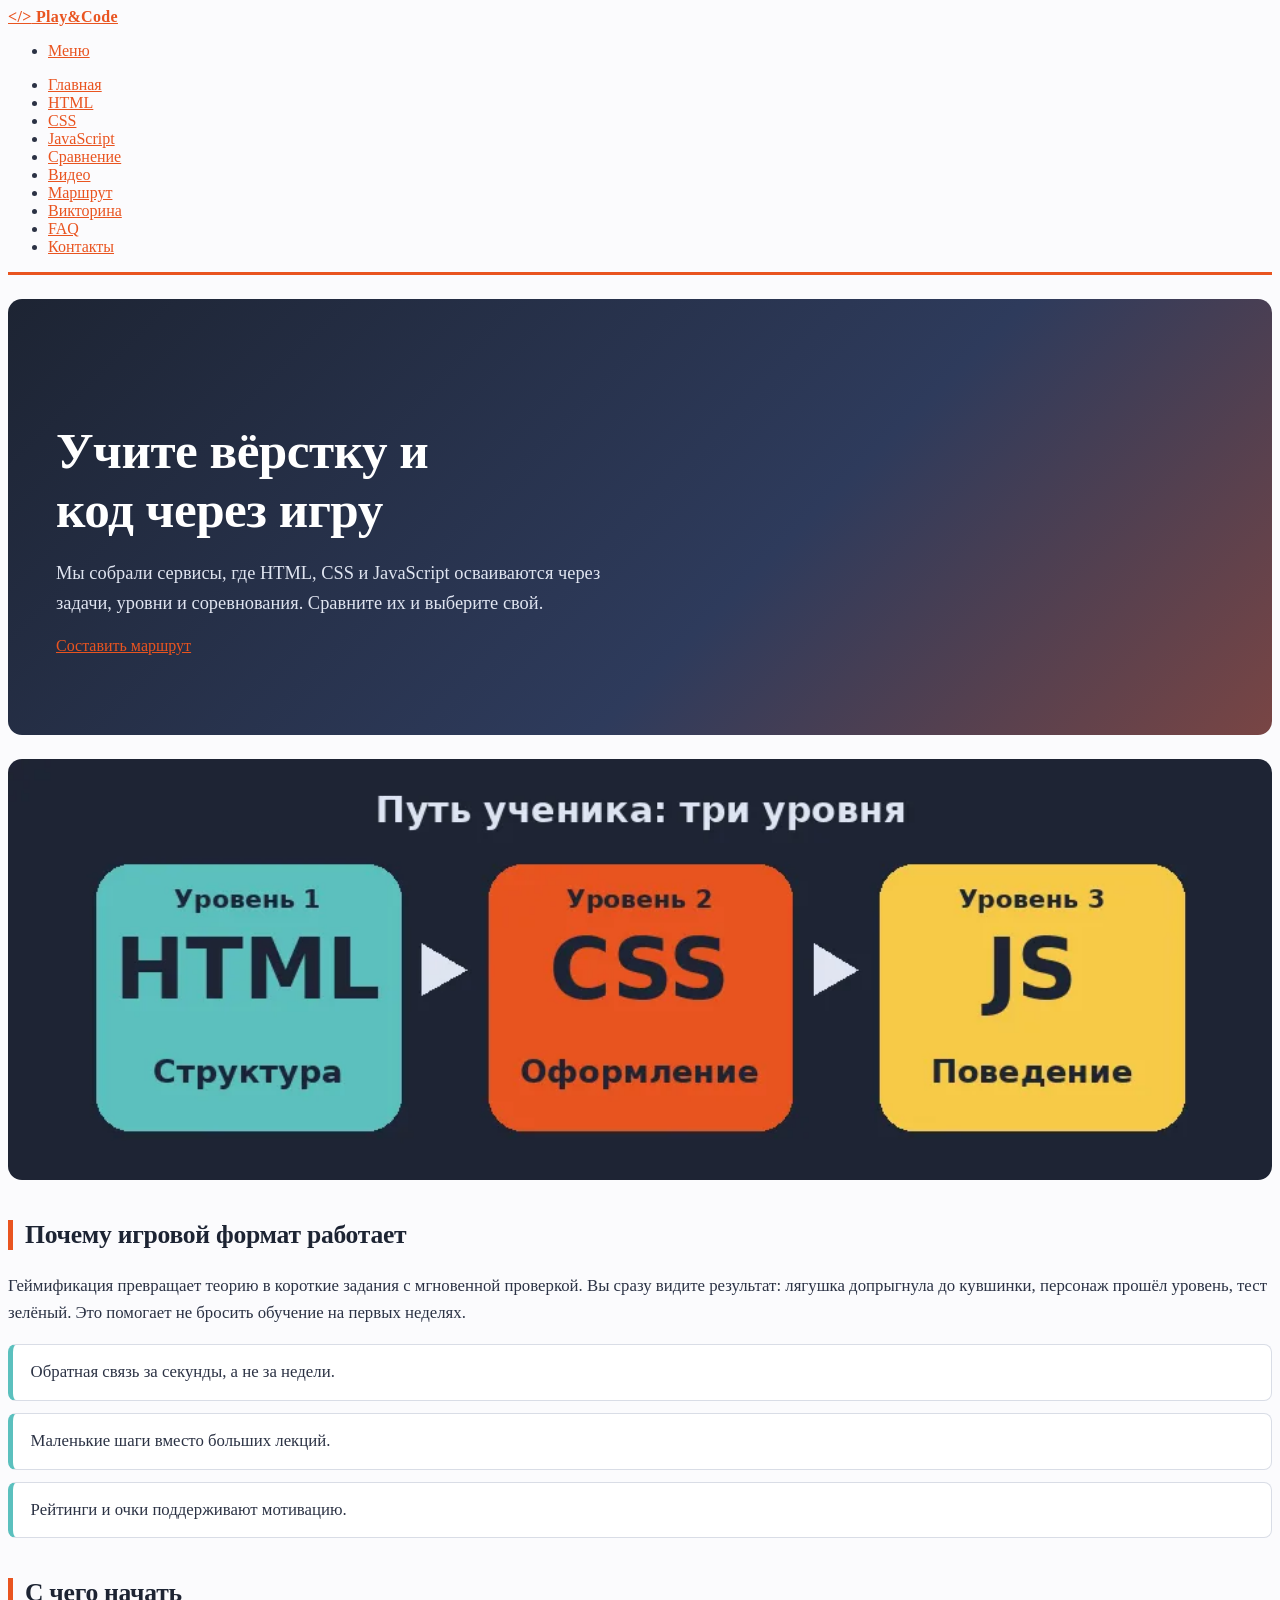
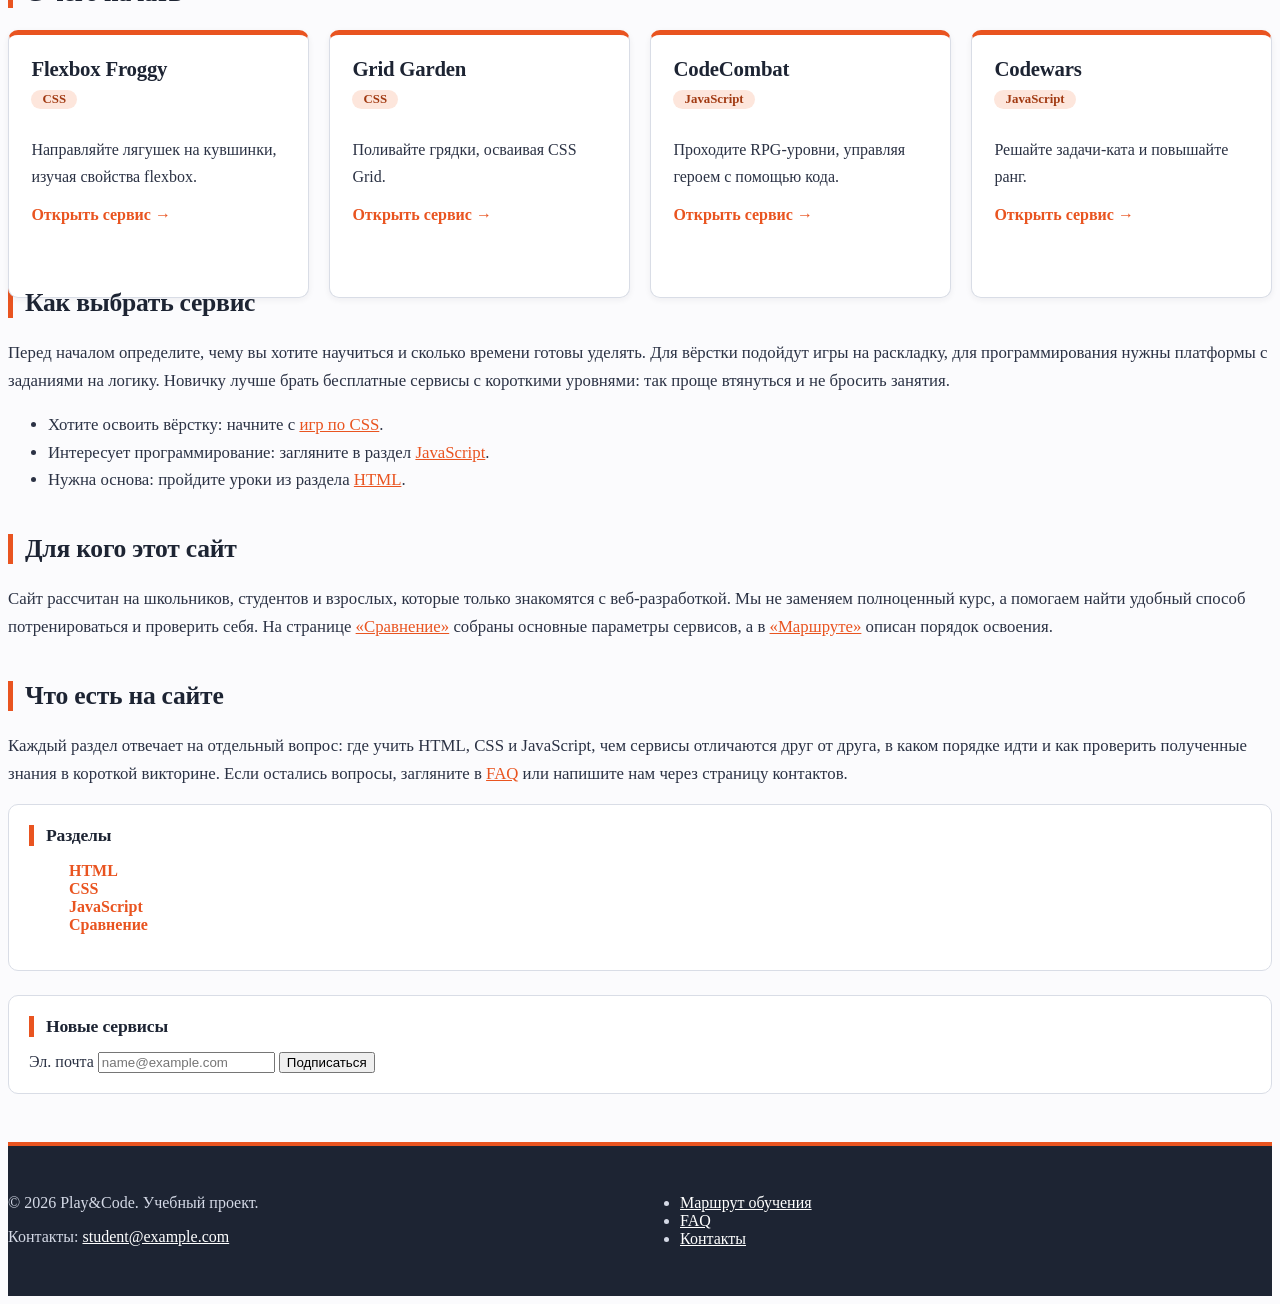
<file: index.html>
<!DOCTYPE html>
<html lang="ru">
<head>
<meta charset="utf-8">
<meta name="viewport" content="width=device-width, initial-scale=1">
<title>Главная — Игровое обучение веб-разработке</title>
<meta name="description" content="Обзор игровых сервисов для изучения HTML, CSS и JavaScript.">
<link rel="stylesheet" href="https://assets.ubuntu.com/v1/vanilla-framework-version-4.0.0.min.css">
<link rel="stylesheet" href="css/custom.css">
</head>
<body>
<header id="navigation" class="p-navigation">
<div class="p-navigation__row">
<div class="p-navigation__banner">
<div class="p-navigation__tagged-logo"><a class="p-navigation__link site-logo" href="index.html"><span class="site-logo__mark">&lt;/&gt;</span> Play&amp;Code</a></div>
<ul class="p-navigation__items"><li class="p-navigation__item"><a class="p-navigation__link js-menu-toggle" href="#navigation" aria-expanded="false">Меню</a></li></ul>
</div>
<nav class="p-navigation__nav" aria-label="Основная навигация"><ul class="p-navigation__items"><li class="p-navigation__item is-selected"><a class="p-navigation__link" href="index.html">Главная</a></li><li class="p-navigation__item"><a class="p-navigation__link" href="html-games.html">HTML</a></li><li class="p-navigation__item"><a class="p-navigation__link" href="css-games.html">CSS</a></li><li class="p-navigation__item"><a class="p-navigation__link" href="js-games.html">JavaScript</a></li><li class="p-navigation__item"><a class="p-navigation__link" href="compare.html">Сравнение</a></li><li class="p-navigation__item"><a class="p-navigation__link" href="video.html">Видео</a></li><li class="p-navigation__item"><a class="p-navigation__link" href="roadmap.html">Маршрут</a></li><li class="p-navigation__item"><a class="p-navigation__link" href="quiz.html">Викторина</a></li><li class="p-navigation__item"><a class="p-navigation__link" href="faq.html">FAQ</a></li><li class="p-navigation__item"><a class="p-navigation__link" href="contacts.html">Контакты</a></li></ul></nav>
</div>
</header>
<div class="row">
<main class="col-9">
<section class="hero"><h1 class="hero__title">Учите вёрстку и код через игру</h1><p class="hero__lead">Мы собрали сервисы, где HTML, CSS и JavaScript осваиваются через задачи, уровни и соревнования. Сравните их и выберите свой.</p><a class="p-button--positive" href="roadmap.html">Составить маршрут</a></section>
<img class="hero__image" src="img/banner-960.webp" srcset="img/banner-480.webp 480w, img/banner-960.webp 960w, img/banner-1440.webp 1440w" sizes="(min-width: 992px) 720px, 100vw" width="960" height="320" alt="Схема пути обучения: HTML, затем CSS, затем JavaScript" title="Путь ученика" loading="lazy">
<h2>Почему игровой формат работает</h2>
<p>Геймификация превращает теорию в короткие задания с мгновенной проверкой. Вы сразу видите результат: лягушка допрыгнула до кувшинки, персонаж прошёл уровень, тест зелёный. Это помогает не бросить обучение на первых неделях.</p>
<ul class="p-list--divided"><li class="p-list__item">Обратная связь за секунды, а не за недели.</li><li class="p-list__item">Маленькие шаги вместо больших лекций.</li><li class="p-list__item">Рейтинги и очки поддерживают мотивацию.</li></ul>
<h2>С чего начать</h2>
<div class="cards"><div class="cards__item"><article class="game-card"><h3 class="p-heading--4 game-card__title">Flexbox Froggy</h3><span class="game-card__tag">CSS</span><p>Направляйте лягушек на кувшинки, изучая свойства flexbox.</p><a href="https://flexboxfroggy.com/" target="_blank" rel="noopener">Открыть сервис</a></article></div><div class="cards__item"><article class="game-card"><h3 class="p-heading--4 game-card__title">Grid Garden</h3><span class="game-card__tag">CSS</span><p>Поливайте грядки, осваивая CSS Grid.</p><a href="https://cssgridgarden.com/" target="_blank" rel="noopener">Открыть сервис</a></article></div><div class="cards__item"><article class="game-card"><h3 class="p-heading--4 game-card__title">CodeCombat</h3><span class="game-card__tag">JavaScript</span><p>Проходите RPG-уровни, управляя героем с помощью кода.</p><a href="https://codecombat.com/" target="_blank" rel="noopener">Открыть сервис</a></article></div><div class="cards__item"><article class="game-card"><h3 class="p-heading--4 game-card__title">Codewars</h3><span class="game-card__tag">JavaScript</span><p>Решайте задачи-ката и повышайте ранг.</p><a href="https://www.codewars.com/" target="_blank" rel="noopener">Открыть сервис</a></article></div></div>
<h2>Как выбрать сервис</h2>
<p>Перед началом определите, чему вы хотите научиться и сколько времени готовы уделять. Для вёрстки подойдут игры на раскладку, для программирования нужны платформы с заданиями на логику. Новичку лучше брать бесплатные сервисы с короткими уровнями: так проще втянуться и не бросить занятия.</p>
<ul>
<li>Хотите освоить вёрстку: начните с <a href="css-games.html">игр по CSS</a>.</li>
<li>Интересует программирование: загляните в раздел <a href="js-games.html">JavaScript</a>.</li>
<li>Нужна основа: пройдите уроки из раздела <a href="html-games.html">HTML</a>.</li>
</ul>
<h2>Для кого этот сайт</h2>
<p>Сайт рассчитан на школьников, студентов и взрослых, которые только знакомятся с веб-разработкой. Мы не заменяем полноценный курс, а помогаем найти удобный способ потренироваться и проверить себя. На странице <a href="compare.html">«Сравнение»</a> собраны основные параметры сервисов, а в <a href="roadmap.html">«Маршруте»</a> описан порядок освоения.</p>
<h2>Что есть на сайте</h2>
<p>Каждый раздел отвечает на отдельный вопрос: где учить HTML, CSS и JavaScript, чем сервисы отличаются друг от друга, в каком порядке идти и как проверить полученные знания в короткой викторине. Если остались вопросы, загляните в <a href="faq.html">FAQ</a> или напишите нам через страницу контактов.</p>
</main>
<aside class="col-3">
<div class="sidebar">
<h2 class="p-heading--5 sidebar__title">Разделы</h2>
<ul class="sidebar__list"><li><a href="html-games.html">HTML</a></li><li><a href="css-games.html">CSS</a></li><li><a href="js-games.html">JavaScript</a></li><li><a href="compare.html">Сравнение</a></li></ul>
</div>
<form class="sidebar" action="#">
<h2 class="p-heading--5 sidebar__title">Новые сервисы</h2>
<label for="sub-email">Эл. почта</label>
<input type="email" id="sub-email" name="email" placeholder="name@example.com" required>
<button class="p-button--positive" type="submit">Подписаться</button>
</form>

</aside>
</div>
<footer class="site-footer">
<div class="row">
<div class="col-6"><p>&copy; 2026 Play&amp;Code. Учебный проект.</p><p>Контакты: <a href="mailto:student@example.com">student@example.com</a></p></div>
<div class="col-6"><ul class="p-list"><li><a href="roadmap.html">Маршрут обучения</a></li><li><a href="faq.html">FAQ</a></li><li><a href="contacts.html">Контакты</a></li></ul></div>
</div>
</footer>
<script src="js/main.js"></script>
</body>
</html>
</file>
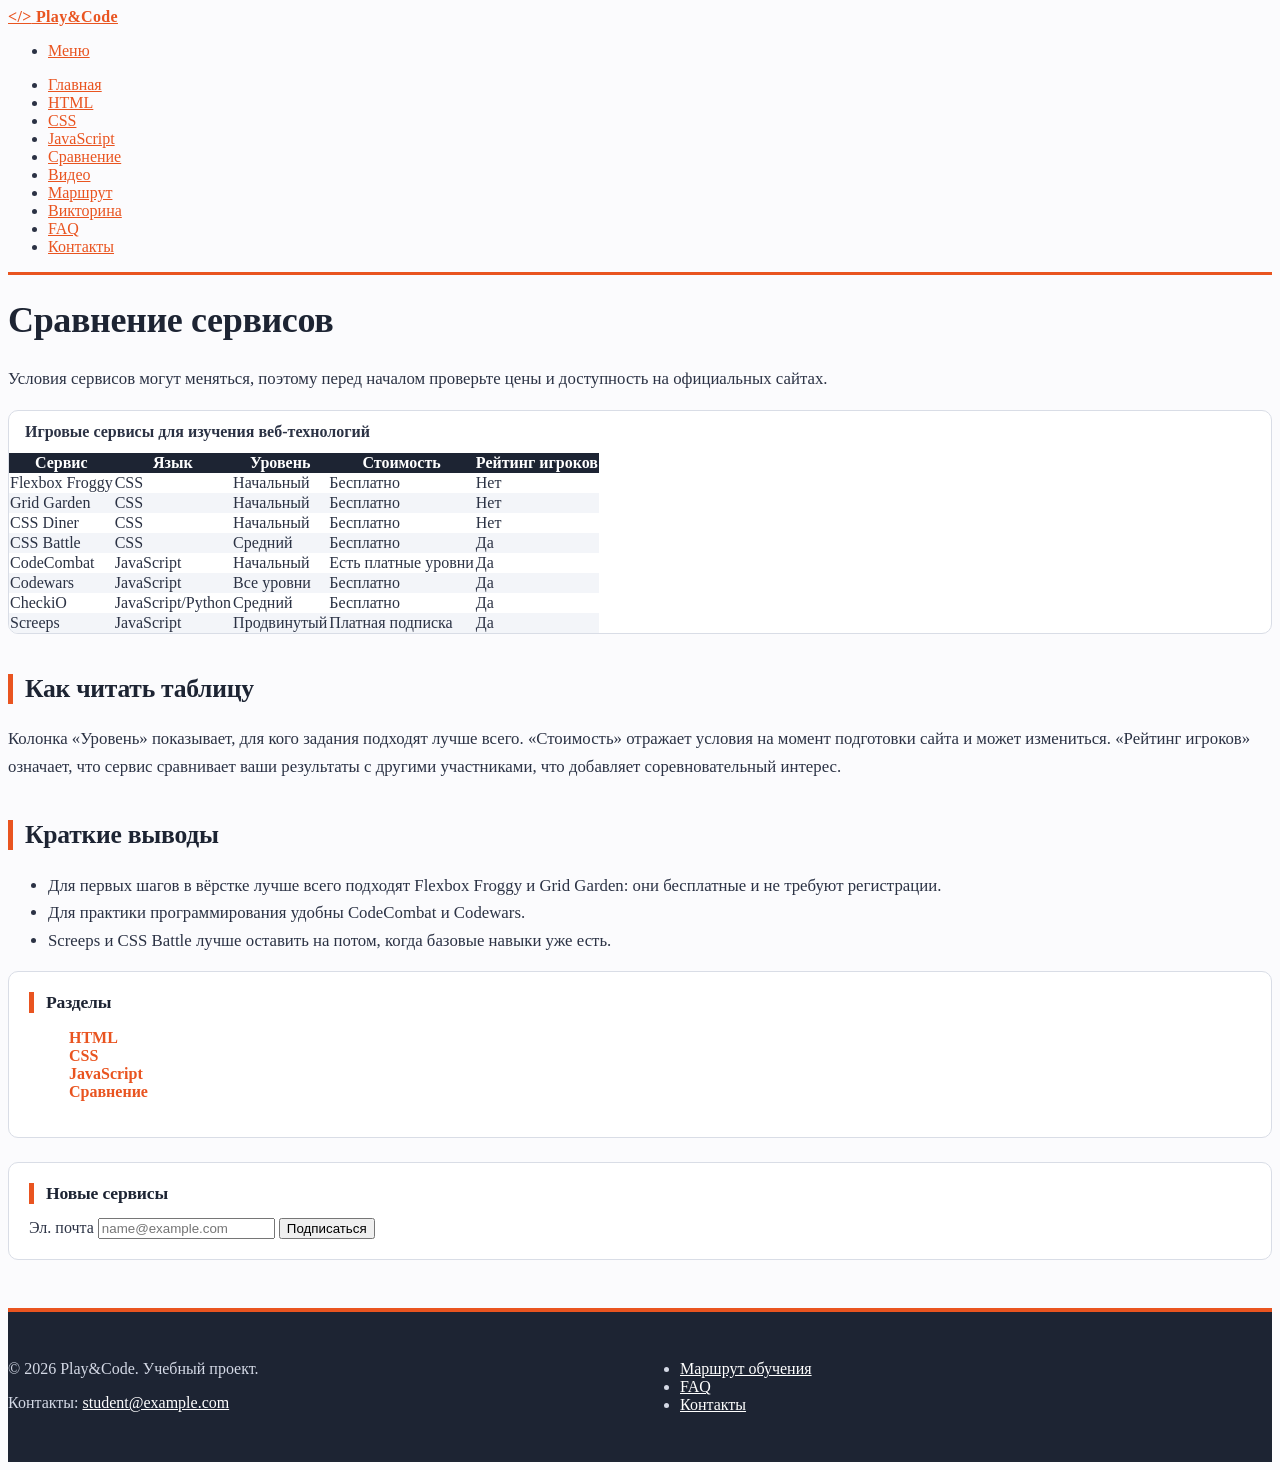
<file: compare.html>
<!DOCTYPE html>
<html lang="ru">
<head>
<meta charset="utf-8">
<meta name="viewport" content="width=device-width, initial-scale=1">
<title>Сравнение — Игровое обучение веб-разработке</title>
<meta name="description" content="Обзор игровых сервисов для изучения HTML, CSS и JavaScript.">
<link rel="stylesheet" href="https://assets.ubuntu.com/v1/vanilla-framework-version-4.0.0.min.css">
<link rel="stylesheet" href="css/custom.css">
</head>
<body>
<header id="navigation" class="p-navigation">
<div class="p-navigation__row">
<div class="p-navigation__banner">
<div class="p-navigation__tagged-logo"><a class="p-navigation__link site-logo" href="index.html"><span class="site-logo__mark">&lt;/&gt;</span> Play&amp;Code</a></div>
<ul class="p-navigation__items"><li class="p-navigation__item"><a class="p-navigation__link js-menu-toggle" href="#navigation" aria-expanded="false">Меню</a></li></ul>
</div>
<nav class="p-navigation__nav" aria-label="Основная навигация"><ul class="p-navigation__items"><li class="p-navigation__item"><a class="p-navigation__link" href="index.html">Главная</a></li><li class="p-navigation__item"><a class="p-navigation__link" href="html-games.html">HTML</a></li><li class="p-navigation__item"><a class="p-navigation__link" href="css-games.html">CSS</a></li><li class="p-navigation__item"><a class="p-navigation__link" href="js-games.html">JavaScript</a></li><li class="p-navigation__item is-selected"><a class="p-navigation__link" href="compare.html">Сравнение</a></li><li class="p-navigation__item"><a class="p-navigation__link" href="video.html">Видео</a></li><li class="p-navigation__item"><a class="p-navigation__link" href="roadmap.html">Маршрут</a></li><li class="p-navigation__item"><a class="p-navigation__link" href="quiz.html">Викторина</a></li><li class="p-navigation__item"><a class="p-navigation__link" href="faq.html">FAQ</a></li><li class="p-navigation__item"><a class="p-navigation__link" href="contacts.html">Контакты</a></li></ul></nav>
</div>
</header>
<div class="row">
<main class="col-9">
<h1>Сравнение сервисов</h1>
<p>Условия сервисов могут меняться, поэтому перед началом проверьте цены и доступность на официальных сайтах.</p>
<div class="table-wrap"><table>
<caption>Игровые сервисы для изучения веб-технологий</caption>
<thead><tr><th scope="col">Сервис</th><th scope="col">Язык</th><th scope="col">Уровень</th><th scope="col">Стоимость</th><th scope="col">Рейтинг игроков</th></tr></thead>
<tbody><tr><td>Flexbox Froggy</td><td>CSS</td><td>Начальный</td><td>Бесплатно</td><td>Нет</td></tr><tr><td>Grid Garden</td><td>CSS</td><td>Начальный</td><td>Бесплатно</td><td>Нет</td></tr><tr><td>CSS Diner</td><td>CSS</td><td>Начальный</td><td>Бесплатно</td><td>Нет</td></tr><tr><td>CSS Battle</td><td>CSS</td><td>Средний</td><td>Бесплатно</td><td>Да</td></tr><tr><td>CodeCombat</td><td>JavaScript</td><td>Начальный</td><td>Есть платные уровни</td><td>Да</td></tr><tr><td>Codewars</td><td>JavaScript</td><td>Все уровни</td><td>Бесплатно</td><td>Да</td></tr><tr><td>CheckiO</td><td>JavaScript/Python</td><td>Средний</td><td>Бесплатно</td><td>Да</td></tr><tr><td>Screeps</td><td>JavaScript</td><td>Продвинутый</td><td>Платная подписка</td><td>Да</td></tr></tbody></table></div>
<h2>Как читать таблицу</h2>
<p>Колонка «Уровень» показывает, для кого задания подходят лучше всего. «Стоимость» отражает условия на момент подготовки сайта и может измениться. «Рейтинг игроков» означает, что сервис сравнивает ваши результаты с другими участниками, что добавляет соревновательный интерес.</p>
<h2>Краткие выводы</h2>
<ul>
<li>Для первых шагов в вёрстке лучше всего подходят Flexbox Froggy и Grid Garden: они бесплатные и не требуют регистрации.</li>
<li>Для практики программирования удобны CodeCombat и Codewars.</li>
<li>Screeps и CSS Battle лучше оставить на потом, когда базовые навыки уже есть.</li>
</ul>
</main>
<aside class="col-3">
<div class="sidebar">
<h2 class="p-heading--5 sidebar__title">Разделы</h2>
<ul class="sidebar__list"><li><a href="html-games.html">HTML</a></li><li><a href="css-games.html">CSS</a></li><li><a href="js-games.html">JavaScript</a></li><li><a href="compare.html">Сравнение</a></li></ul>
</div>
<form class="sidebar" action="#">
<h2 class="p-heading--5 sidebar__title">Новые сервисы</h2>
<label for="sub-email">Эл. почта</label>
<input type="email" id="sub-email" name="email" placeholder="name@example.com" required>
<button class="p-button--positive" type="submit">Подписаться</button>
</form>

</aside>
</div>
<footer class="site-footer">
<div class="row">
<div class="col-6"><p>&copy; 2026 Play&amp;Code. Учебный проект.</p><p>Контакты: <a href="mailto:student@example.com">student@example.com</a></p></div>
<div class="col-6"><ul class="p-list"><li><a href="roadmap.html">Маршрут обучения</a></li><li><a href="faq.html">FAQ</a></li><li><a href="contacts.html">Контакты</a></li></ul></div>
</div>
</footer>
<script src="js/main.js"></script>
</body>
</html>
</file>
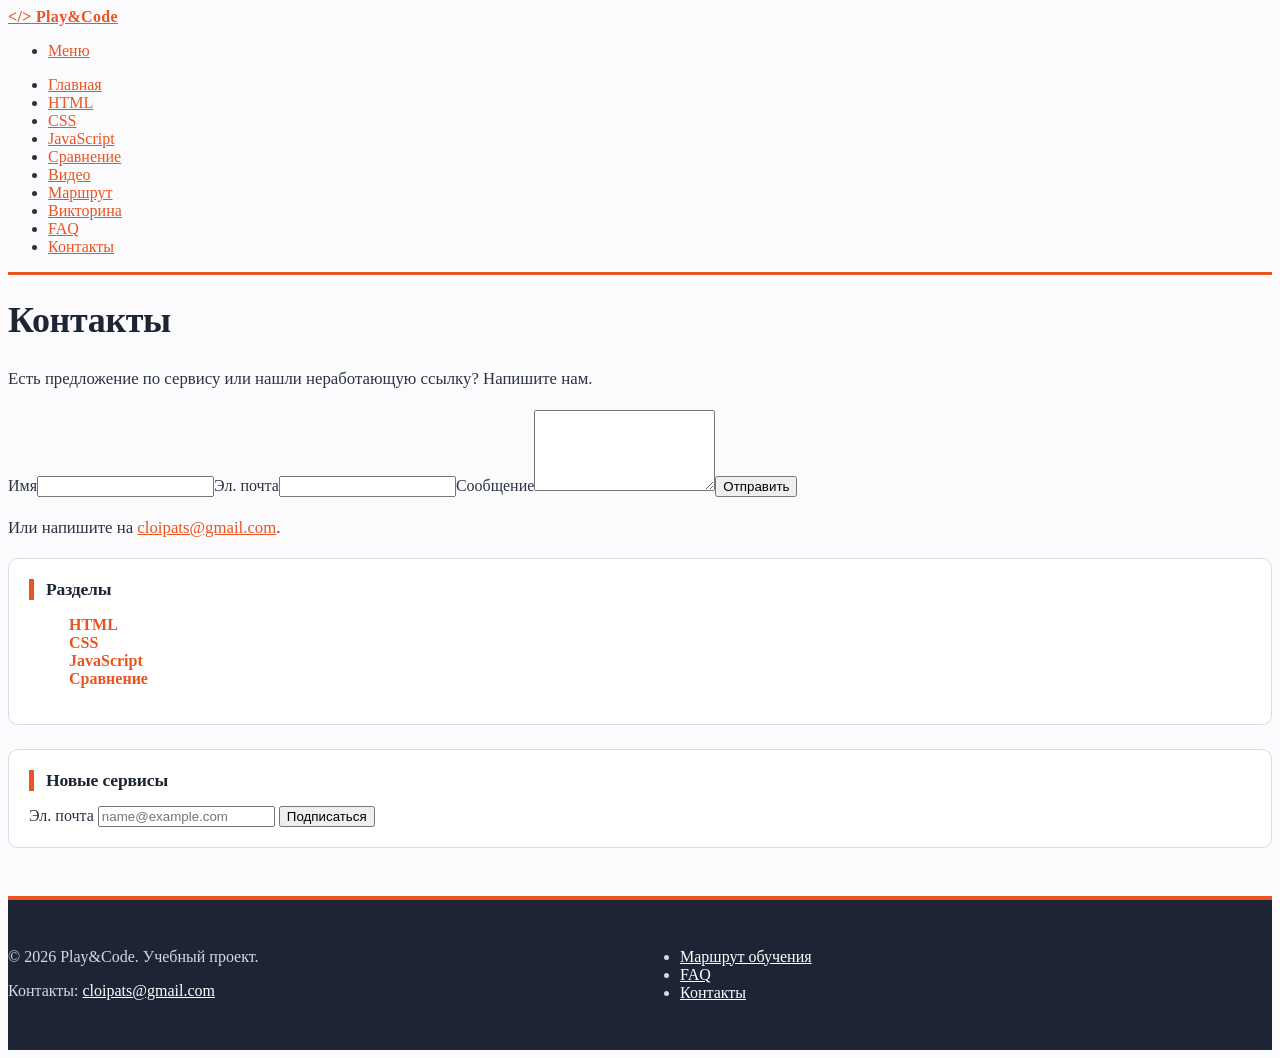
<file: contacts.html>
<!DOCTYPE html>
<html lang="ru">
<head>
<meta charset="utf-8">
<meta name="viewport" content="width=device-width, initial-scale=1">
<title>Контакты — Игровое обучение веб-разработке</title>
<meta name="description" content="Обзор игровых сервисов для изучения HTML, CSS и JavaScript.">
<link rel="stylesheet" href="https://assets.ubuntu.com/v1/vanilla-framework-version-4.0.0.min.css">
<link rel="stylesheet" href="css/custom.css">
</head>
<body>
<header id="navigation" class="p-navigation">
<div class="p-navigation__row">
<div class="p-navigation__banner">
<div class="p-navigation__tagged-logo"><a class="p-navigation__link site-logo" href="index.html"><span class="site-logo__mark">&lt;/&gt;</span> Play&amp;Code</a></div>
<ul class="p-navigation__items"><li class="p-navigation__item"><a class="p-navigation__link js-menu-toggle" href="#navigation" aria-expanded="false">Меню</a></li></ul>
</div>
<nav class="p-navigation__nav" aria-label="Основная навигация"><ul class="p-navigation__items"><li class="p-navigation__item"><a class="p-navigation__link" href="index.html">Главная</a></li><li class="p-navigation__item"><a class="p-navigation__link" href="html-games.html">HTML</a></li><li class="p-navigation__item"><a class="p-navigation__link" href="css-games.html">CSS</a></li><li class="p-navigation__item"><a class="p-navigation__link" href="js-games.html">JavaScript</a></li><li class="p-navigation__item"><a class="p-navigation__link" href="compare.html">Сравнение</a></li><li class="p-navigation__item"><a class="p-navigation__link" href="video.html">Видео</a></li><li class="p-navigation__item"><a class="p-navigation__link" href="roadmap.html">Маршрут</a></li><li class="p-navigation__item"><a class="p-navigation__link" href="quiz.html">Викторина</a></li><li class="p-navigation__item"><a class="p-navigation__link" href="faq.html">FAQ</a></li><li class="p-navigation__item is-selected"><a class="p-navigation__link" href="contacts.html">Контакты</a></li></ul></nav>
</div>
</header>
<div class="row">
<main class="col-9">
<h1>Контакты</h1><p>Есть предложение по сервису или нашли неработающую ссылку? Напишите нам.</p><form action="#"><label for="c-name">Имя</label><input type="text" id="c-name" name="name" required><label for="c-mail">Эл. почта</label><input type="email" id="c-mail" name="email" required><label for="c-msg">Сообщение</label><textarea id="c-msg" name="message" rows="5" required></textarea><button class="p-button--positive" type="submit">Отправить</button></form><p>Или напишите на <a href="mailto:cloipats@gmail.com">cloipats@gmail.com</a>.</p>
</main>
<aside class="col-3">
<div class="sidebar">
<h2 class="p-heading--5 sidebar__title">Разделы</h2>
<ul class="sidebar__list"><li><a href="html-games.html">HTML</a></li><li><a href="css-games.html">CSS</a></li><li><a href="js-games.html">JavaScript</a></li><li><a href="compare.html">Сравнение</a></li></ul>
</div>
<form class="sidebar" action="#">
<h2 class="p-heading--5 sidebar__title">Новые сервисы</h2>
<label for="sub-email">Эл. почта</label>
<input type="email" id="sub-email" name="email" placeholder="name@example.com" required>
<button class="p-button--positive" type="submit">Подписаться</button>
</form>

</aside>
</div>
<footer class="site-footer">
<div class="row">
<div class="col-6"><p>&copy; 2026 Play&amp;Code. Учебный проект.</p><p>Контакты: <a href="mailto:cloipats@gmail.com">cloipats@gmail.com</a></p></div>
<div class="col-6"><ul class="p-list"><li><a href="roadmap.html">Маршрут обучения</a></li><li><a href="faq.html">FAQ</a></li><li><a href="contacts.html">Контакты</a></li></ul></div>
</div>
</footer>
<script src="js/main.js"></script>
</body>
</html>
</file>
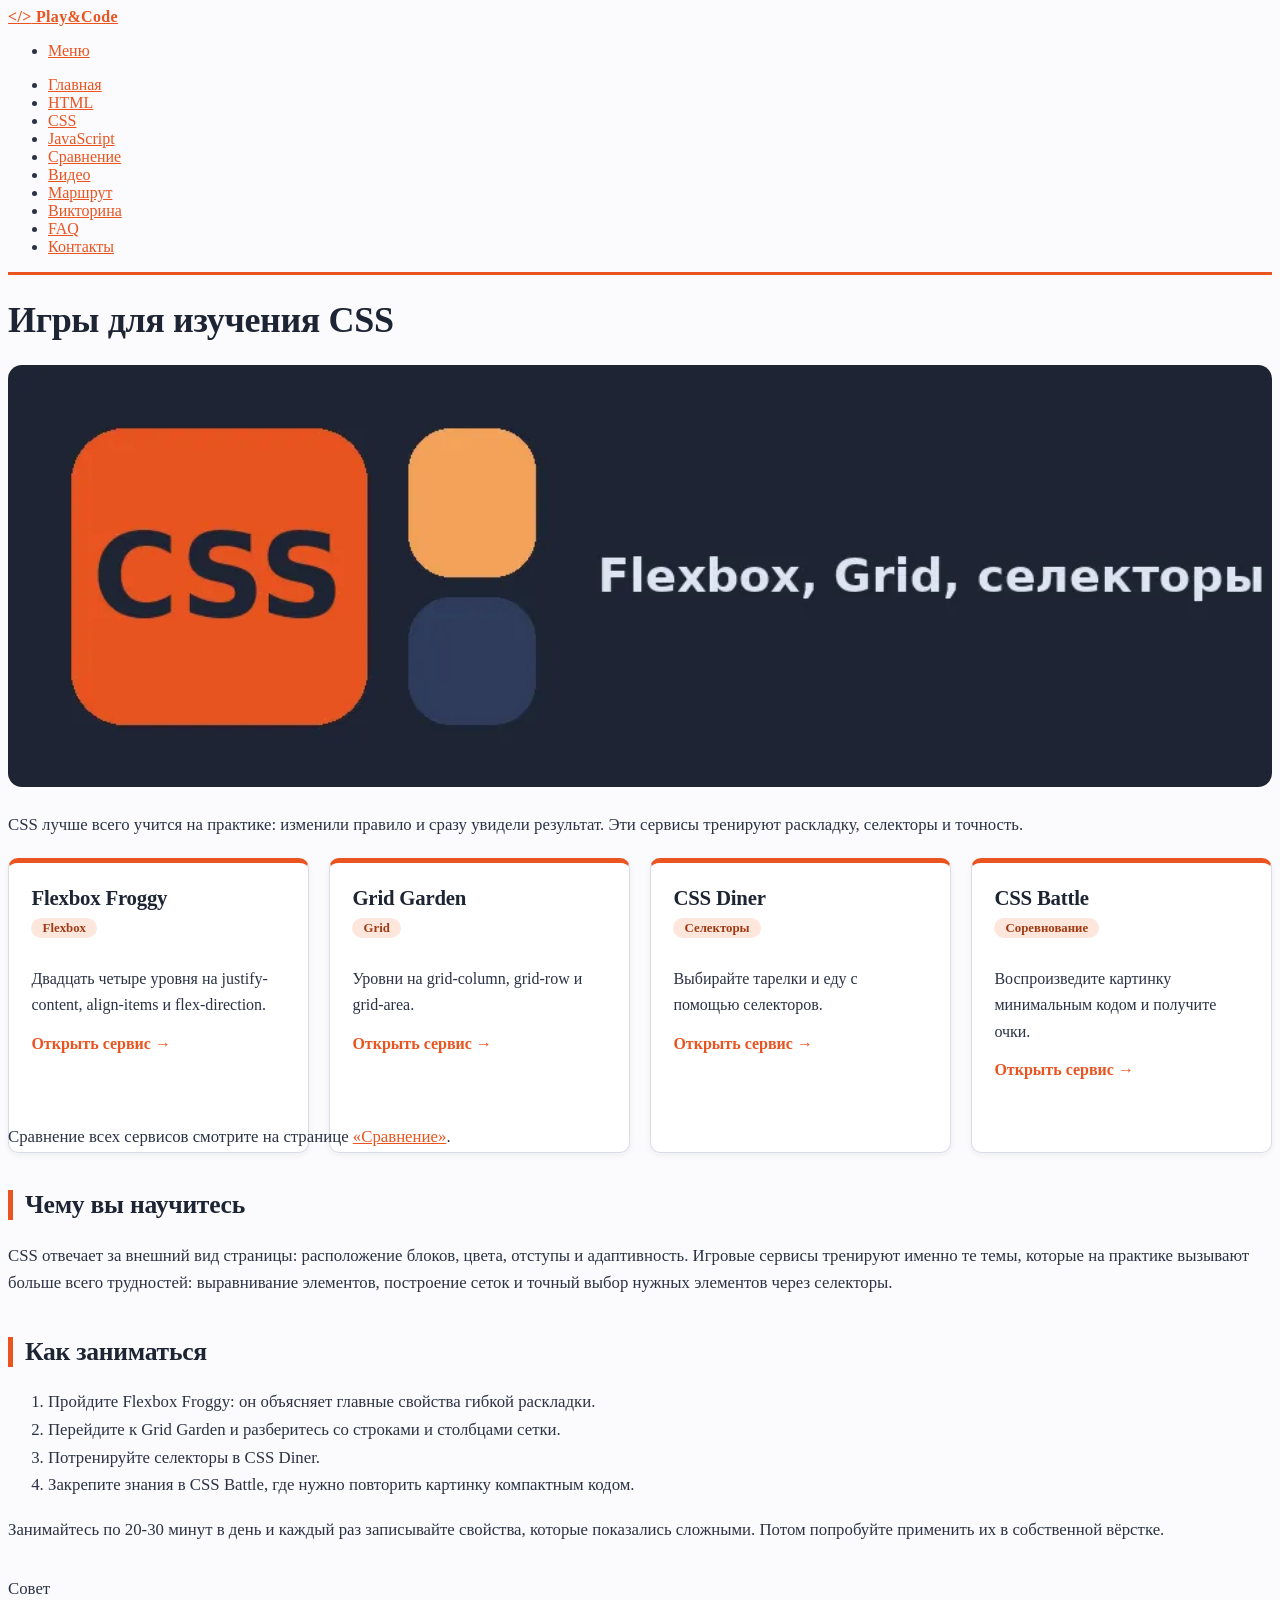
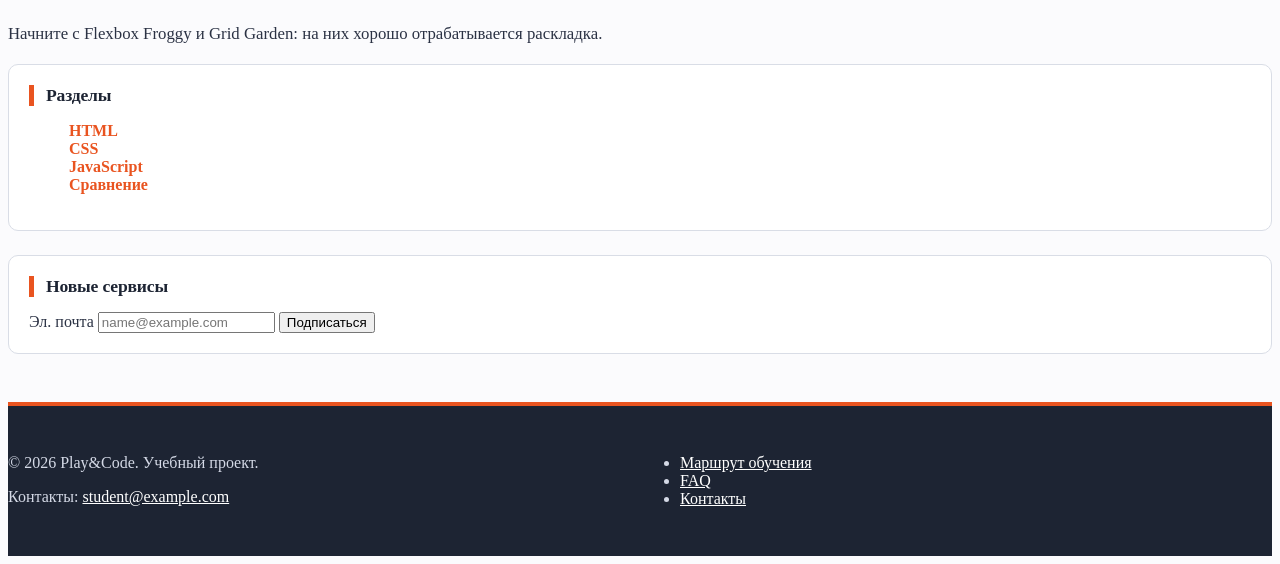
<file: css-games.html>
<!DOCTYPE html>
<html lang="ru">
<head>
<meta charset="utf-8">
<meta name="viewport" content="width=device-width, initial-scale=1">
<title>CSS — Игровое обучение веб-разработке</title>
<meta name="description" content="Обзор игровых сервисов для изучения HTML, CSS и JavaScript.">
<link rel="stylesheet" href="https://assets.ubuntu.com/v1/vanilla-framework-version-4.0.0.min.css">
<link rel="stylesheet" href="css/custom.css">
</head>
<body>
<header id="navigation" class="p-navigation">
<div class="p-navigation__row">
<div class="p-navigation__banner">
<div class="p-navigation__tagged-logo"><a class="p-navigation__link site-logo" href="index.html"><span class="site-logo__mark">&lt;/&gt;</span> Play&amp;Code</a></div>
<ul class="p-navigation__items"><li class="p-navigation__item"><a class="p-navigation__link js-menu-toggle" href="#navigation" aria-expanded="false">Меню</a></li></ul>
</div>
<nav class="p-navigation__nav" aria-label="Основная навигация"><ul class="p-navigation__items"><li class="p-navigation__item"><a class="p-navigation__link" href="index.html">Главная</a></li><li class="p-navigation__item"><a class="p-navigation__link" href="html-games.html">HTML</a></li><li class="p-navigation__item is-selected"><a class="p-navigation__link" href="css-games.html">CSS</a></li><li class="p-navigation__item"><a class="p-navigation__link" href="js-games.html">JavaScript</a></li><li class="p-navigation__item"><a class="p-navigation__link" href="compare.html">Сравнение</a></li><li class="p-navigation__item"><a class="p-navigation__link" href="video.html">Видео</a></li><li class="p-navigation__item"><a class="p-navigation__link" href="roadmap.html">Маршрут</a></li><li class="p-navigation__item"><a class="p-navigation__link" href="quiz.html">Викторина</a></li><li class="p-navigation__item"><a class="p-navigation__link" href="faq.html">FAQ</a></li><li class="p-navigation__item"><a class="p-navigation__link" href="contacts.html">Контакты</a></li></ul></nav>
</div>
</header>
<div class="row">
<main class="col-9">
<h1>Игры для изучения CSS</h1>
<img class="page-banner" src="img/css-960.webp" srcset="img/css-480.webp 480w, img/css-960.webp 960w" sizes="(min-width: 992px) 720px, 100vw" width="960" height="320" alt="Оранжевый блок с надписью CSS на тёмном фоне" title="Раздел CSS" loading="lazy">
<p>CSS лучше всего учится на практике: изменили правило и сразу увидели результат. Эти сервисы тренируют раскладку, селекторы и точность.</p>
<div class="cards"><div class="cards__item"><article class="game-card"><h3 class="p-heading--4 game-card__title">Flexbox Froggy</h3><span class="game-card__tag">Flexbox</span><p>Двадцать четыре уровня на justify-content, align-items и flex-direction.</p><a href="https://flexboxfroggy.com/" target="_blank" rel="noopener">Открыть сервис</a></article></div><div class="cards__item"><article class="game-card"><h3 class="p-heading--4 game-card__title">Grid Garden</h3><span class="game-card__tag">Grid</span><p>Уровни на grid-column, grid-row и grid-area.</p><a href="https://cssgridgarden.com/" target="_blank" rel="noopener">Открыть сервис</a></article></div><div class="cards__item"><article class="game-card"><h3 class="p-heading--4 game-card__title">CSS Diner</h3><span class="game-card__tag">Селекторы</span><p>Выбирайте тарелки и еду с помощью селекторов.</p><a href="https://flukeout.github.io/" target="_blank" rel="noopener">Открыть сервис</a></article></div><div class="cards__item"><article class="game-card"><h3 class="p-heading--4 game-card__title">CSS Battle</h3><span class="game-card__tag">Соревнование</span><p>Воспроизведите картинку минимальным кодом и получите очки.</p><a href="https://cssbattle.dev/" target="_blank" rel="noopener">Открыть сервис</a></article></div></div><p>Сравнение всех сервисов смотрите на странице <a href="compare.html">«Сравнение»</a>.</p>
<h2>Чему вы научитесь</h2>
<p>CSS отвечает за внешний вид страницы: расположение блоков, цвета, отступы и адаптивность. Игровые сервисы тренируют именно те темы, которые на практике вызывают больше всего трудностей: выравнивание элементов, построение сеток и точный выбор нужных элементов через селекторы.</p>
<h2>Как заниматься</h2>
<ol>
<li>Пройдите Flexbox Froggy: он объясняет главные свойства гибкой раскладки.</li>
<li>Перейдите к Grid Garden и разберитесь со строками и столбцами сетки.</li>
<li>Потренируйте селекторы в CSS Diner.</li>
<li>Закрепите знания в CSS Battle, где нужно повторить картинку компактным кодом.</li>
</ol>
<p>Занимайтесь по 20-30 минут в день и каждый раз записывайте свойства, которые показались сложными. Потом попробуйте применить их в собственной вёрстке.</p>
<div class="p-notification--information"><div class="p-notification__content"><p class="p-notification__title">Совет</p><p class="p-notification__message">Начните с Flexbox Froggy и Grid Garden: на них хорошо отрабатывается раскладка.</p></div></div>
</main>
<aside class="col-3">
<div class="sidebar">
<h2 class="p-heading--5 sidebar__title">Разделы</h2>
<ul class="sidebar__list"><li><a href="html-games.html">HTML</a></li><li><a href="css-games.html">CSS</a></li><li><a href="js-games.html">JavaScript</a></li><li><a href="compare.html">Сравнение</a></li></ul>
</div>
<form class="sidebar" action="#">
<h2 class="p-heading--5 sidebar__title">Новые сервисы</h2>
<label for="sub-email">Эл. почта</label>
<input type="email" id="sub-email" name="email" placeholder="name@example.com" required>
<button class="p-button--positive" type="submit">Подписаться</button>
</form>

</aside>
</div>
<footer class="site-footer">
<div class="row">
<div class="col-6"><p>&copy; 2026 Play&amp;Code. Учебный проект.</p><p>Контакты: <a href="mailto:student@example.com">student@example.com</a></p></div>
<div class="col-6"><ul class="p-list"><li><a href="roadmap.html">Маршрут обучения</a></li><li><a href="faq.html">FAQ</a></li><li><a href="contacts.html">Контакты</a></li></ul></div>
</div>
</footer>
<script src="js/main.js"></script>
</body>
</html>
</file>
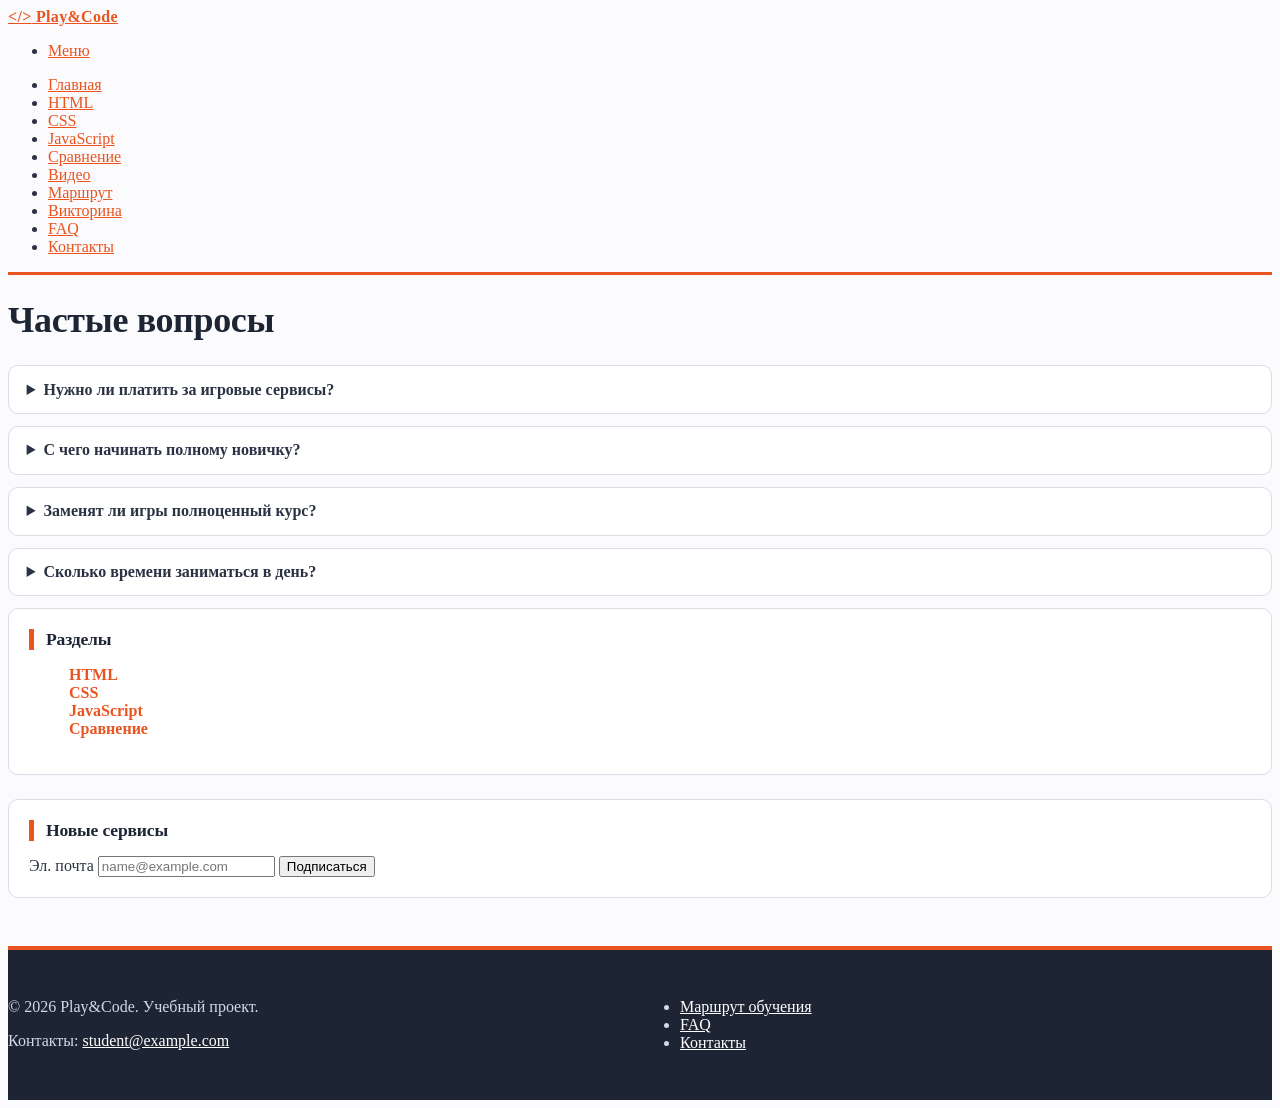
<file: faq.html>
<!DOCTYPE html>
<html lang="ru">
<head>
<meta charset="utf-8">
<meta name="viewport" content="width=device-width, initial-scale=1">
<title>FAQ — Игровое обучение веб-разработке</title>
<meta name="description" content="Обзор игровых сервисов для изучения HTML, CSS и JavaScript.">
<link rel="stylesheet" href="https://assets.ubuntu.com/v1/vanilla-framework-version-4.0.0.min.css">
<link rel="stylesheet" href="css/custom.css">
</head>
<body>
<header id="navigation" class="p-navigation">
<div class="p-navigation__row">
<div class="p-navigation__banner">
<div class="p-navigation__tagged-logo"><a class="p-navigation__link site-logo" href="index.html"><span class="site-logo__mark">&lt;/&gt;</span> Play&amp;Code</a></div>
<ul class="p-navigation__items"><li class="p-navigation__item"><a class="p-navigation__link js-menu-toggle" href="#navigation" aria-expanded="false">Меню</a></li></ul>
</div>
<nav class="p-navigation__nav" aria-label="Основная навигация"><ul class="p-navigation__items"><li class="p-navigation__item"><a class="p-navigation__link" href="index.html">Главная</a></li><li class="p-navigation__item"><a class="p-navigation__link" href="html-games.html">HTML</a></li><li class="p-navigation__item"><a class="p-navigation__link" href="css-games.html">CSS</a></li><li class="p-navigation__item"><a class="p-navigation__link" href="js-games.html">JavaScript</a></li><li class="p-navigation__item"><a class="p-navigation__link" href="compare.html">Сравнение</a></li><li class="p-navigation__item"><a class="p-navigation__link" href="video.html">Видео</a></li><li class="p-navigation__item"><a class="p-navigation__link" href="roadmap.html">Маршрут</a></li><li class="p-navigation__item"><a class="p-navigation__link" href="quiz.html">Викторина</a></li><li class="p-navigation__item is-selected"><a class="p-navigation__link" href="faq.html">FAQ</a></li><li class="p-navigation__item"><a class="p-navigation__link" href="contacts.html">Контакты</a></li></ul></nav>
</div>
</header>
<div class="row">
<main class="col-9">
<h1>Частые вопросы</h1><details class="faq__item"><summary>Нужно ли платить за игровые сервисы?</summary><p>Большинство сервисов из обзора бесплатны. У некоторых есть платные уровни или подписка, поэтому смотрите условия на официальных сайтах.</p></details><details class="faq__item"><summary>С чего начинать полному новичку?</summary><p>С HTML, затем CSS, затем JavaScript. Подробный порядок описан на странице «Маршрут».</p></details><details class="faq__item"><summary>Заменят ли игры полноценный курс?</summary><p>Нет. Они хорошо тренируют отдельные навыки, но для больших проектов нужна и обычная практика.</p></details><details class="faq__item"><summary>Сколько времени заниматься в день?</summary><p>Достаточно 15–30 минут, если заниматься регулярно.</p></details>
</main>
<aside class="col-3">
<div class="sidebar">
<h2 class="p-heading--5 sidebar__title">Разделы</h2>
<ul class="sidebar__list"><li><a href="html-games.html">HTML</a></li><li><a href="css-games.html">CSS</a></li><li><a href="js-games.html">JavaScript</a></li><li><a href="compare.html">Сравнение</a></li></ul>
</div>
<form class="sidebar" action="#">
<h2 class="p-heading--5 sidebar__title">Новые сервисы</h2>
<label for="sub-email">Эл. почта</label>
<input type="email" id="sub-email" name="email" placeholder="name@example.com" required>
<button class="p-button--positive" type="submit">Подписаться</button>
</form>

</aside>
</div>
<footer class="site-footer">
<div class="row">
<div class="col-6"><p>&copy; 2026 Play&amp;Code. Учебный проект.</p><p>Контакты: <a href="mailto:student@example.com">student@example.com</a></p></div>
<div class="col-6"><ul class="p-list"><li><a href="roadmap.html">Маршрут обучения</a></li><li><a href="faq.html">FAQ</a></li><li><a href="contacts.html">Контакты</a></li></ul></div>
</div>
</footer>
<script src="js/main.js"></script>
</body>
</html>
</file>
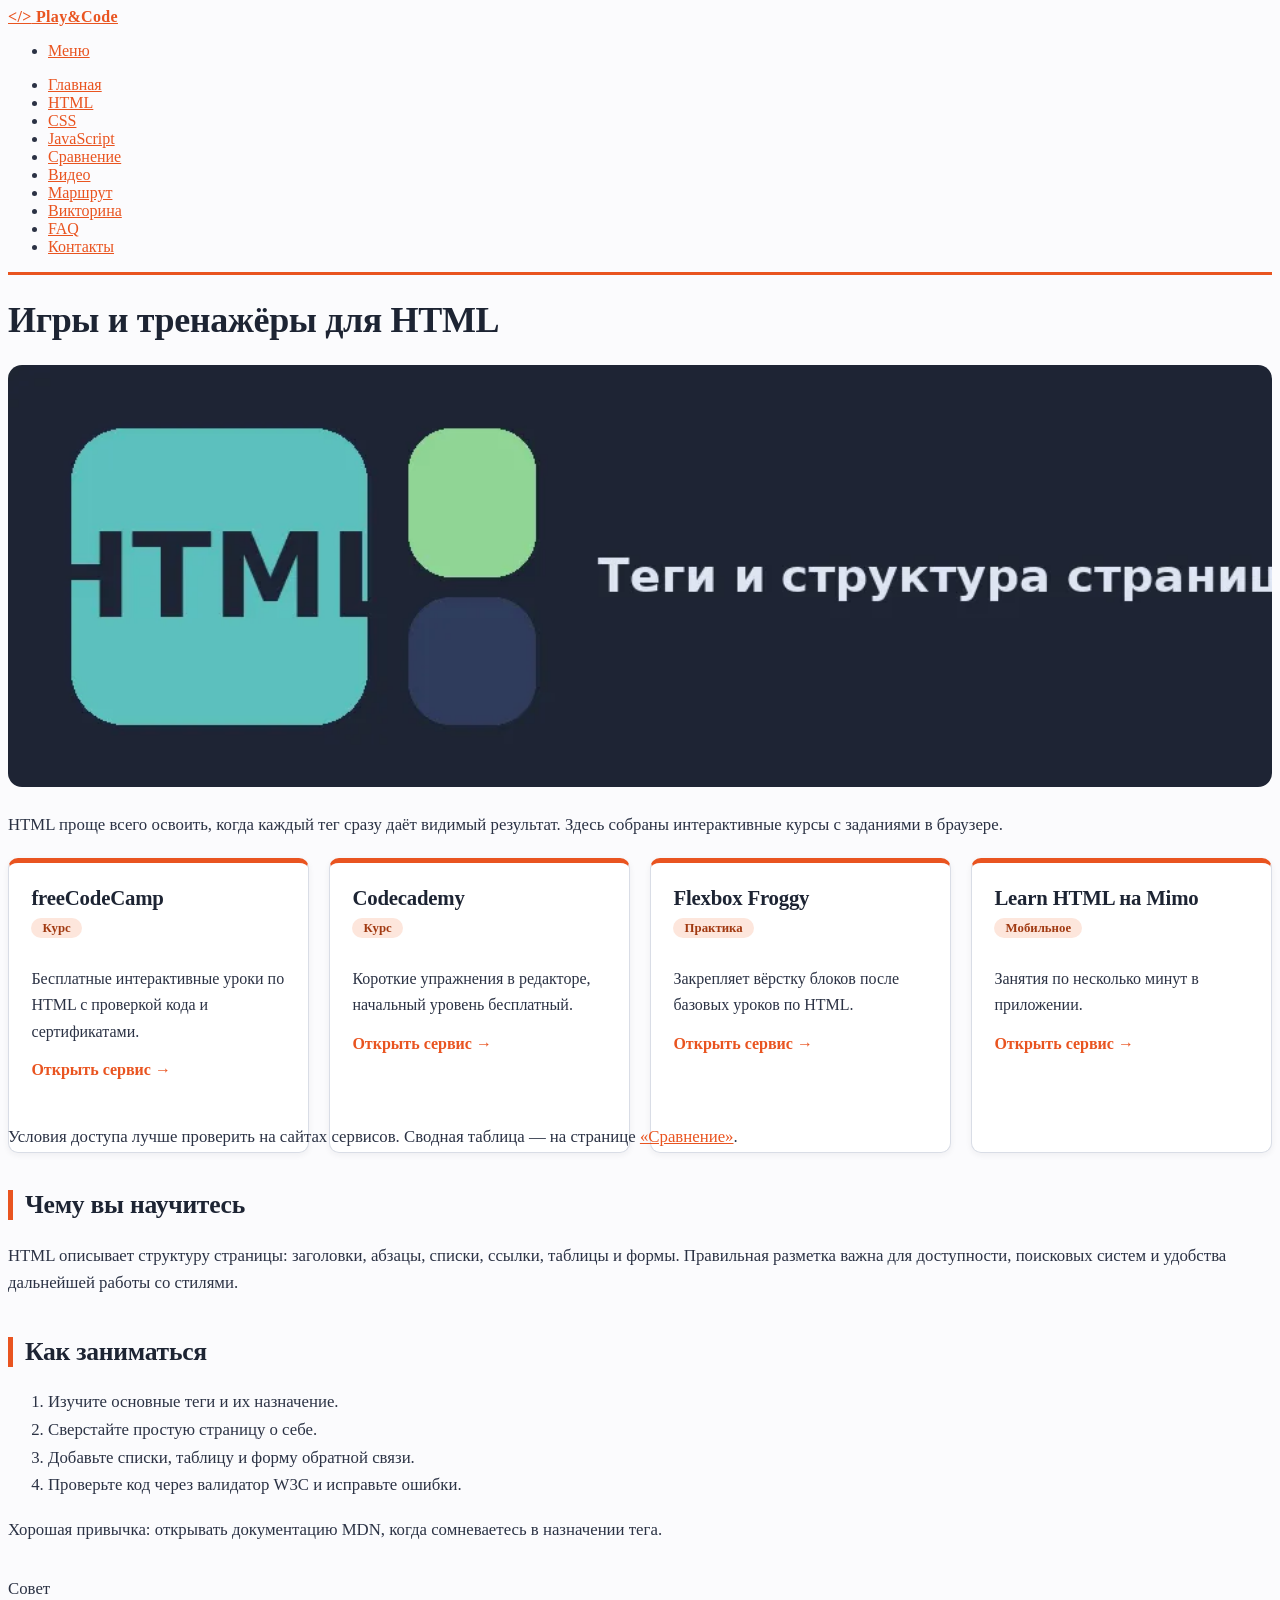
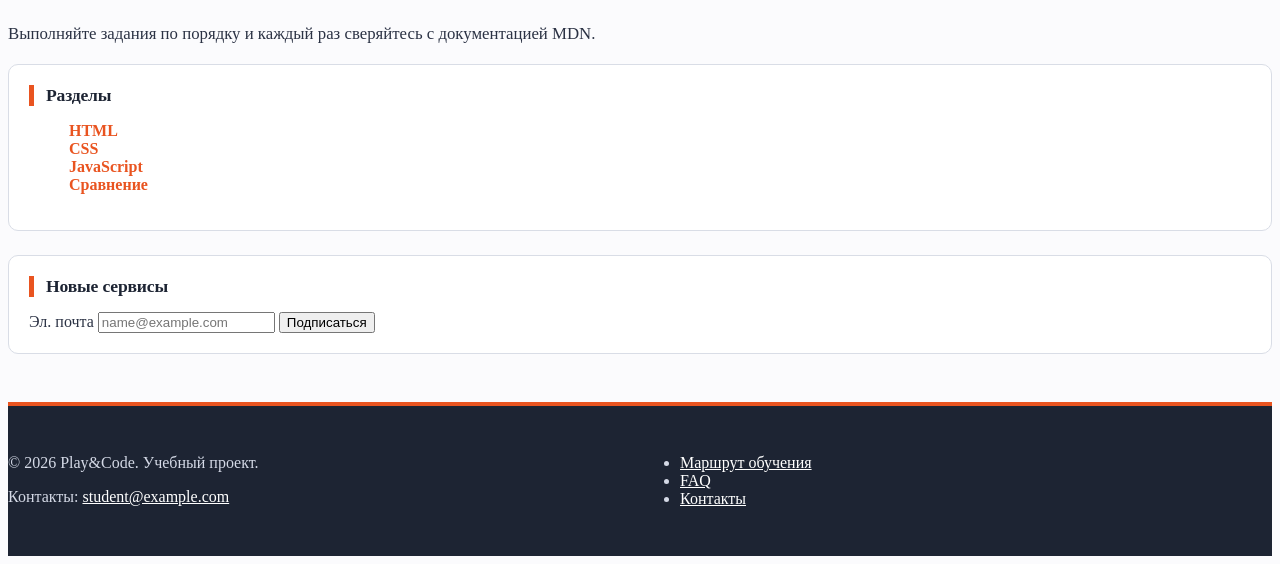
<file: html-games.html>
<!DOCTYPE html>
<html lang="ru">
<head>
<meta charset="utf-8">
<meta name="viewport" content="width=device-width, initial-scale=1">
<title>HTML — Игровое обучение веб-разработке</title>
<meta name="description" content="Обзор игровых сервисов для изучения HTML, CSS и JavaScript.">
<link rel="stylesheet" href="https://assets.ubuntu.com/v1/vanilla-framework-version-4.0.0.min.css">
<link rel="stylesheet" href="css/custom.css">
</head>
<body>
<header id="navigation" class="p-navigation">
<div class="p-navigation__row">
<div class="p-navigation__banner">
<div class="p-navigation__tagged-logo"><a class="p-navigation__link site-logo" href="index.html"><span class="site-logo__mark">&lt;/&gt;</span> Play&amp;Code</a></div>
<ul class="p-navigation__items"><li class="p-navigation__item"><a class="p-navigation__link js-menu-toggle" href="#navigation" aria-expanded="false">Меню</a></li></ul>
</div>
<nav class="p-navigation__nav" aria-label="Основная навигация"><ul class="p-navigation__items"><li class="p-navigation__item"><a class="p-navigation__link" href="index.html">Главная</a></li><li class="p-navigation__item is-selected"><a class="p-navigation__link" href="html-games.html">HTML</a></li><li class="p-navigation__item"><a class="p-navigation__link" href="css-games.html">CSS</a></li><li class="p-navigation__item"><a class="p-navigation__link" href="js-games.html">JavaScript</a></li><li class="p-navigation__item"><a class="p-navigation__link" href="compare.html">Сравнение</a></li><li class="p-navigation__item"><a class="p-navigation__link" href="video.html">Видео</a></li><li class="p-navigation__item"><a class="p-navigation__link" href="roadmap.html">Маршрут</a></li><li class="p-navigation__item"><a class="p-navigation__link" href="quiz.html">Викторина</a></li><li class="p-navigation__item"><a class="p-navigation__link" href="faq.html">FAQ</a></li><li class="p-navigation__item"><a class="p-navigation__link" href="contacts.html">Контакты</a></li></ul></nav>
</div>
</header>
<div class="row">
<main class="col-9">
<h1>Игры и тренажёры для HTML</h1>
<img class="page-banner" src="img/html-960.webp" srcset="img/html-480.webp 480w, img/html-960.webp 960w" sizes="(min-width: 992px) 720px, 100vw" width="960" height="320" alt="Бирюзовый блок с надписью HTML на тёмном фоне" title="Раздел HTML" loading="lazy"><p>HTML проще всего освоить, когда каждый тег сразу даёт видимый результат. Здесь собраны интерактивные курсы с заданиями в браузере.</p><div class="cards"><div class="cards__item"><article class="game-card"><h3 class="p-heading--4 game-card__title">freeCodeCamp</h3><span class="game-card__tag">Курс</span><p>Бесплатные интерактивные уроки по HTML с проверкой кода и сертификатами.</p><a href="https://www.freecodecamp.org/" target="_blank" rel="noopener">Открыть сервис</a></article></div><div class="cards__item"><article class="game-card"><h3 class="p-heading--4 game-card__title">Codecademy</h3><span class="game-card__tag">Курс</span><p>Короткие упражнения в редакторе, начальный уровень бесплатный.</p><a href="https://www.codecademy.com/" target="_blank" rel="noopener">Открыть сервис</a></article></div><div class="cards__item"><article class="game-card"><h3 class="p-heading--4 game-card__title">Flexbox Froggy</h3><span class="game-card__tag">Практика</span><p>Закрепляет вёрстку блоков после базовых уроков по HTML.</p><a href="https://flexboxfroggy.com/" target="_blank" rel="noopener">Открыть сервис</a></article></div><div class="cards__item"><article class="game-card"><h3 class="p-heading--4 game-card__title">Learn HTML на Mimo</h3><span class="game-card__tag">Мобильное</span><p>Занятия по несколько минут в приложении.</p><a href="https://mimo.org/" target="_blank" rel="noopener">Открыть сервис</a></article></div></div><p>Условия доступа лучше проверить на сайтах сервисов. Сводная таблица — на странице <a href="compare.html">«Сравнение»</a>.</p>
<h2>Чему вы научитесь</h2>
<p>HTML описывает структуру страницы: заголовки, абзацы, списки, ссылки, таблицы и формы. Правильная разметка важна для доступности, поисковых систем и удобства дальнейшей работы со стилями.</p>
<h2>Как заниматься</h2>
<ol>
<li>Изучите основные теги и их назначение.</li>
<li>Сверстайте простую страницу о себе.</li>
<li>Добавьте списки, таблицу и форму обратной связи.</li>
<li>Проверьте код через валидатор W3C и исправьте ошибки.</li>
</ol>
<p>Хорошая привычка: открывать документацию MDN, когда сомневаетесь в назначении тега.</p>
<div class="p-notification--information"><div class="p-notification__content"><p class="p-notification__title">Совет</p><p class="p-notification__message">Выполняйте задания по порядку и каждый раз сверяйтесь с документацией MDN.</p></div></div>
</main>
<aside class="col-3">
<div class="sidebar">
<h2 class="p-heading--5 sidebar__title">Разделы</h2>
<ul class="sidebar__list"><li><a href="html-games.html">HTML</a></li><li><a href="css-games.html">CSS</a></li><li><a href="js-games.html">JavaScript</a></li><li><a href="compare.html">Сравнение</a></li></ul>
</div>
<form class="sidebar" action="#">
<h2 class="p-heading--5 sidebar__title">Новые сервисы</h2>
<label for="sub-email">Эл. почта</label>
<input type="email" id="sub-email" name="email" placeholder="name@example.com" required>
<button class="p-button--positive" type="submit">Подписаться</button>
</form>

</aside>
</div>
<footer class="site-footer">
<div class="row">
<div class="col-6"><p>&copy; 2026 Play&amp;Code. Учебный проект.</p><p>Контакты: <a href="mailto:student@example.com">student@example.com</a></p></div>
<div class="col-6"><ul class="p-list"><li><a href="roadmap.html">Маршрут обучения</a></li><li><a href="faq.html">FAQ</a></li><li><a href="contacts.html">Контакты</a></li></ul></div>
</div>
</footer>
<script src="js/main.js"></script>
</body>
</html>
</file>
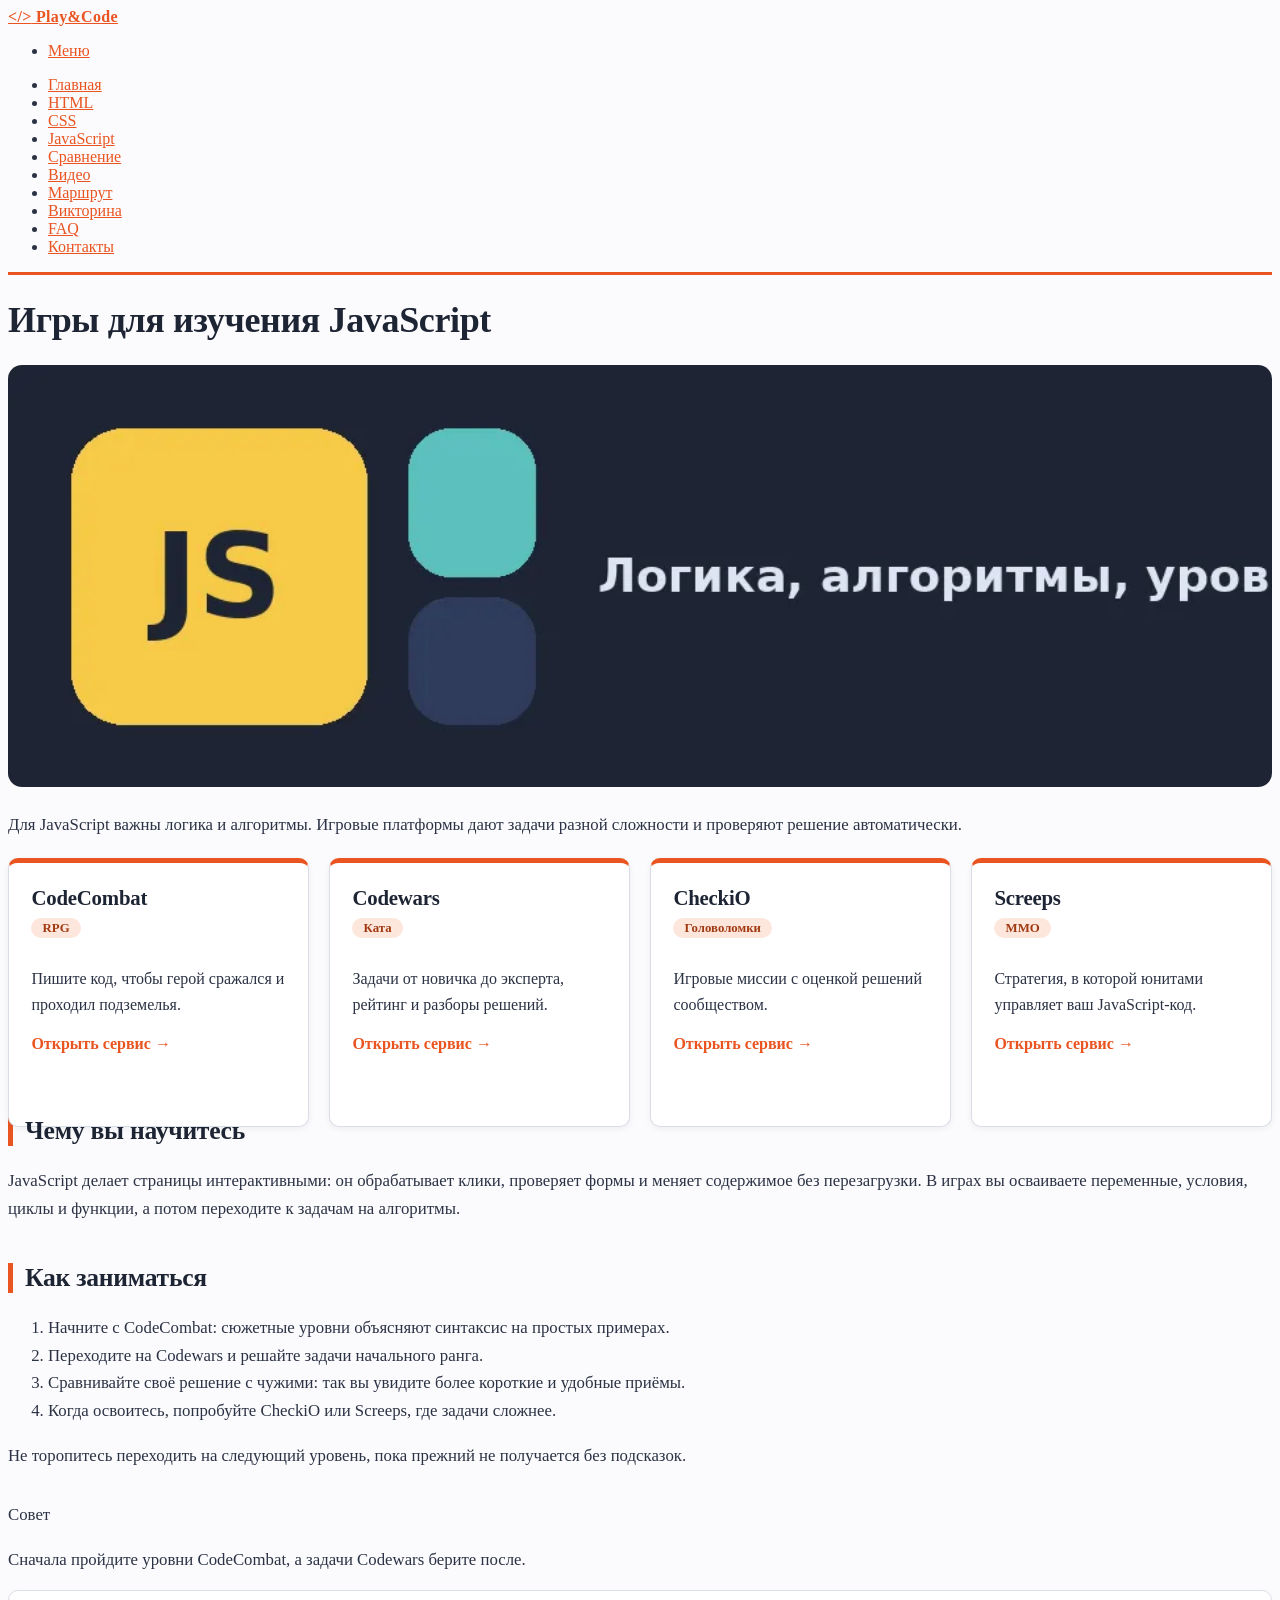
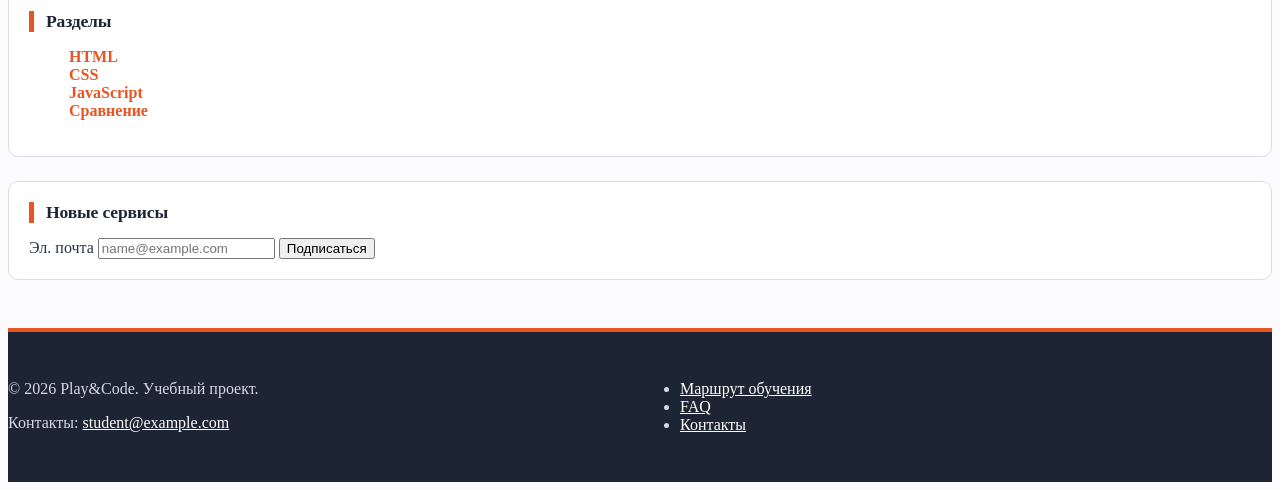
<file: js-games.html>
<!DOCTYPE html>
<html lang="ru">
<head>
<meta charset="utf-8">
<meta name="viewport" content="width=device-width, initial-scale=1">
<title>JavaScript — Игровое обучение веб-разработке</title>
<meta name="description" content="Обзор игровых сервисов для изучения HTML, CSS и JavaScript.">
<link rel="stylesheet" href="https://assets.ubuntu.com/v1/vanilla-framework-version-4.0.0.min.css">
<link rel="stylesheet" href="css/custom.css">
</head>
<body>
<header id="navigation" class="p-navigation">
<div class="p-navigation__row">
<div class="p-navigation__banner">
<div class="p-navigation__tagged-logo"><a class="p-navigation__link site-logo" href="index.html"><span class="site-logo__mark">&lt;/&gt;</span> Play&amp;Code</a></div>
<ul class="p-navigation__items"><li class="p-navigation__item"><a class="p-navigation__link js-menu-toggle" href="#navigation" aria-expanded="false">Меню</a></li></ul>
</div>
<nav class="p-navigation__nav" aria-label="Основная навигация"><ul class="p-navigation__items"><li class="p-navigation__item"><a class="p-navigation__link" href="index.html">Главная</a></li><li class="p-navigation__item"><a class="p-navigation__link" href="html-games.html">HTML</a></li><li class="p-navigation__item"><a class="p-navigation__link" href="css-games.html">CSS</a></li><li class="p-navigation__item is-selected"><a class="p-navigation__link" href="js-games.html">JavaScript</a></li><li class="p-navigation__item"><a class="p-navigation__link" href="compare.html">Сравнение</a></li><li class="p-navigation__item"><a class="p-navigation__link" href="video.html">Видео</a></li><li class="p-navigation__item"><a class="p-navigation__link" href="roadmap.html">Маршрут</a></li><li class="p-navigation__item"><a class="p-navigation__link" href="quiz.html">Викторина</a></li><li class="p-navigation__item"><a class="p-navigation__link" href="faq.html">FAQ</a></li><li class="p-navigation__item"><a class="p-navigation__link" href="contacts.html">Контакты</a></li></ul></nav>
</div>
</header>
<div class="row">
<main class="col-9">
<h1>Игры для изучения JavaScript</h1>
<img class="page-banner" src="img/js-960.webp" srcset="img/js-480.webp 480w, img/js-960.webp 960w" sizes="(min-width: 992px) 720px, 100vw" width="960" height="320" alt="Жёлтый блок с надписью JS на тёмном фоне" title="Раздел JS" loading="lazy">
<p>Для JavaScript важны логика и алгоритмы. Игровые платформы дают задачи разной сложности и проверяют решение автоматически.</p>
<div class="cards"><div class="cards__item"><article class="game-card"><h3 class="p-heading--4 game-card__title">CodeCombat</h3><span class="game-card__tag">RPG</span><p>Пишите код, чтобы герой сражался и проходил подземелья.</p><a href="https://codecombat.com/" target="_blank" rel="noopener">Открыть сервис</a></article></div><div class="cards__item"><article class="game-card"><h3 class="p-heading--4 game-card__title">Codewars</h3><span class="game-card__tag">Ката</span><p>Задачи от новичка до эксперта, рейтинг и разборы решений.</p><a href="https://www.codewars.com/" target="_blank" rel="noopener">Открыть сервис</a></article></div><div class="cards__item"><article class="game-card"><h3 class="p-heading--4 game-card__title">CheckiO</h3><span class="game-card__tag">Головоломки</span><p>Игровые миссии с оценкой решений сообществом.</p><a href="https://checkio.org/" target="_blank" rel="noopener">Открыть сервис</a></article></div><div class="cards__item"><article class="game-card"><h3 class="p-heading--4 game-card__title">Screeps</h3><span class="game-card__tag">MMO</span><p>Стратегия, в которой юнитами управляет ваш JavaScript-код.</p><a href="https://screeps.com/" target="_blank" rel="noopener">Открыть сервис</a></article></div></div>
<h2>Чему вы научитесь</h2>
<p>JavaScript делает страницы интерактивными: он обрабатывает клики, проверяет формы и меняет содержимое без перезагрузки. В играх вы осваиваете переменные, условия, циклы и функции, а потом переходите к задачам на алгоритмы.</p>
<h2>Как заниматься</h2>
<ol>
<li>Начните с CodeCombat: сюжетные уровни объясняют синтаксис на простых примерах.</li>
<li>Переходите на Codewars и решайте задачи начального ранга.</li>
<li>Сравнивайте своё решение с чужими: так вы увидите более короткие и удобные приёмы.</li>
<li>Когда освоитесь, попробуйте CheckiO или Screeps, где задачи сложнее.</li>
</ol>
<p>Не торопитесь переходить на следующий уровень, пока прежний не получается без подсказок.</p>
<div class="p-notification--information"><div class="p-notification__content"><p class="p-notification__title">Совет</p><p class="p-notification__message">Сначала пройдите уровни CodeCombat, а задачи Codewars берите после.</p></div></div>
</main>
<aside class="col-3">
<div class="sidebar">
<h2 class="p-heading--5 sidebar__title">Разделы</h2>
<ul class="sidebar__list"><li><a href="html-games.html">HTML</a></li><li><a href="css-games.html">CSS</a></li><li><a href="js-games.html">JavaScript</a></li><li><a href="compare.html">Сравнение</a></li></ul>
</div>
<form class="sidebar" action="#">
<h2 class="p-heading--5 sidebar__title">Новые сервисы</h2>
<label for="sub-email">Эл. почта</label>
<input type="email" id="sub-email" name="email" placeholder="name@example.com" required>
<button class="p-button--positive" type="submit">Подписаться</button>
</form>

</aside>
</div>
<footer class="site-footer">
<div class="row">
<div class="col-6"><p>&copy; 2026 Play&amp;Code. Учебный проект.</p><p>Контакты: <a href="mailto:student@example.com">student@example.com</a></p></div>
<div class="col-6"><ul class="p-list"><li><a href="roadmap.html">Маршрут обучения</a></li><li><a href="faq.html">FAQ</a></li><li><a href="contacts.html">Контакты</a></li></ul></div>
</div>
</footer>
<script src="js/main.js"></script>
</body>
</html>
</file>
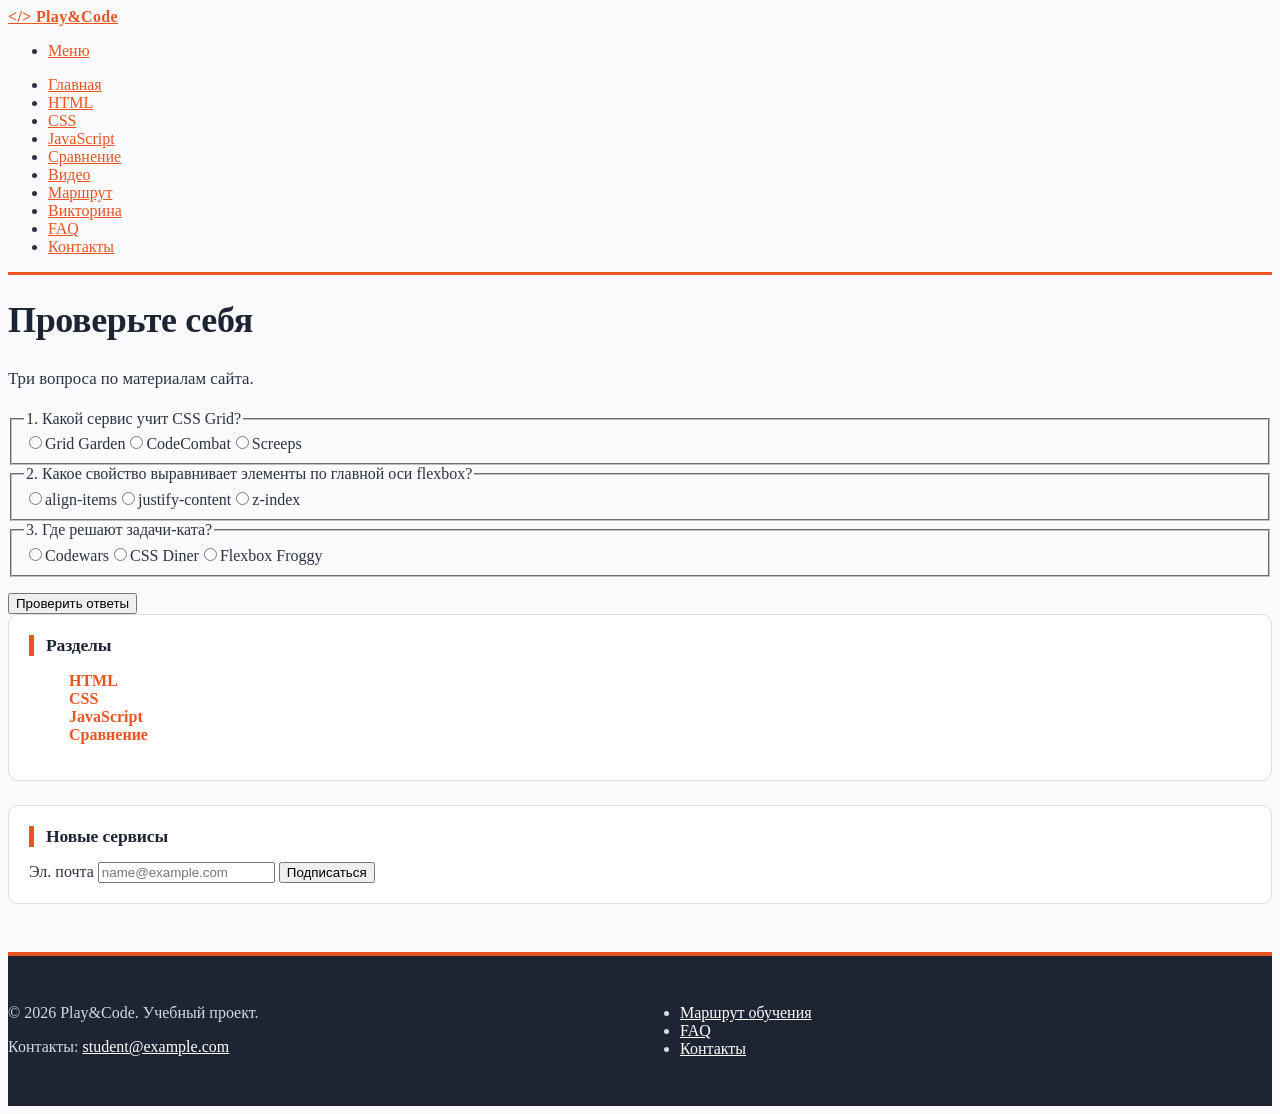
<file: quiz.html>
<!DOCTYPE html>
<html lang="ru">
<head>
<meta charset="utf-8">
<meta name="viewport" content="width=device-width, initial-scale=1">
<title>Викторина — Игровое обучение веб-разработке</title>
<meta name="description" content="Обзор игровых сервисов для изучения HTML, CSS и JavaScript.">
<link rel="stylesheet" href="https://assets.ubuntu.com/v1/vanilla-framework-version-4.0.0.min.css">
<link rel="stylesheet" href="css/custom.css">
</head>
<body>
<header id="navigation" class="p-navigation">
<div class="p-navigation__row">
<div class="p-navigation__banner">
<div class="p-navigation__tagged-logo"><a class="p-navigation__link site-logo" href="index.html"><span class="site-logo__mark">&lt;/&gt;</span> Play&amp;Code</a></div>
<ul class="p-navigation__items"><li class="p-navigation__item"><a class="p-navigation__link js-menu-toggle" href="#navigation" aria-expanded="false">Меню</a></li></ul>
</div>
<nav class="p-navigation__nav" aria-label="Основная навигация"><ul class="p-navigation__items"><li class="p-navigation__item"><a class="p-navigation__link" href="index.html">Главная</a></li><li class="p-navigation__item"><a class="p-navigation__link" href="html-games.html">HTML</a></li><li class="p-navigation__item"><a class="p-navigation__link" href="css-games.html">CSS</a></li><li class="p-navigation__item"><a class="p-navigation__link" href="js-games.html">JavaScript</a></li><li class="p-navigation__item"><a class="p-navigation__link" href="compare.html">Сравнение</a></li><li class="p-navigation__item"><a class="p-navigation__link" href="video.html">Видео</a></li><li class="p-navigation__item"><a class="p-navigation__link" href="roadmap.html">Маршрут</a></li><li class="p-navigation__item is-selected"><a class="p-navigation__link" href="quiz.html">Викторина</a></li><li class="p-navigation__item"><a class="p-navigation__link" href="faq.html">FAQ</a></li><li class="p-navigation__item"><a class="p-navigation__link" href="contacts.html">Контакты</a></li></ul></nav>
</div>
</header>
<div class="row">
<main class="col-9">
<h1>Проверьте себя</h1><p>Три вопроса по материалам сайта.</p><div id="quiz" class="quiz"></div><p id="quiz-result" class="quiz__result" aria-live="polite"></p><button id="quiz-submit" class="p-button--positive" type="button">Проверить ответы</button>
</main>
<aside class="col-3">
<div class="sidebar">
<h2 class="p-heading--5 sidebar__title">Разделы</h2>
<ul class="sidebar__list"><li><a href="html-games.html">HTML</a></li><li><a href="css-games.html">CSS</a></li><li><a href="js-games.html">JavaScript</a></li><li><a href="compare.html">Сравнение</a></li></ul>
</div>
<form class="sidebar" action="#">
<h2 class="p-heading--5 sidebar__title">Новые сервисы</h2>
<label for="sub-email">Эл. почта</label>
<input type="email" id="sub-email" name="email" placeholder="name@example.com" required>
<button class="p-button--positive" type="submit">Подписаться</button>
</form>

</aside>
</div>
<footer class="site-footer">
<div class="row">
<div class="col-6"><p>&copy; 2026 Play&amp;Code. Учебный проект.</p><p>Контакты: <a href="mailto:student@example.com">student@example.com</a></p></div>
<div class="col-6"><ul class="p-list"><li><a href="roadmap.html">Маршрут обучения</a></li><li><a href="faq.html">FAQ</a></li><li><a href="contacts.html">Контакты</a></li></ul></div>
</div>
</footer>
<script src="js/main.js"></script>
<script src="js/quiz.js"></script>
</body>
</html>
</file>
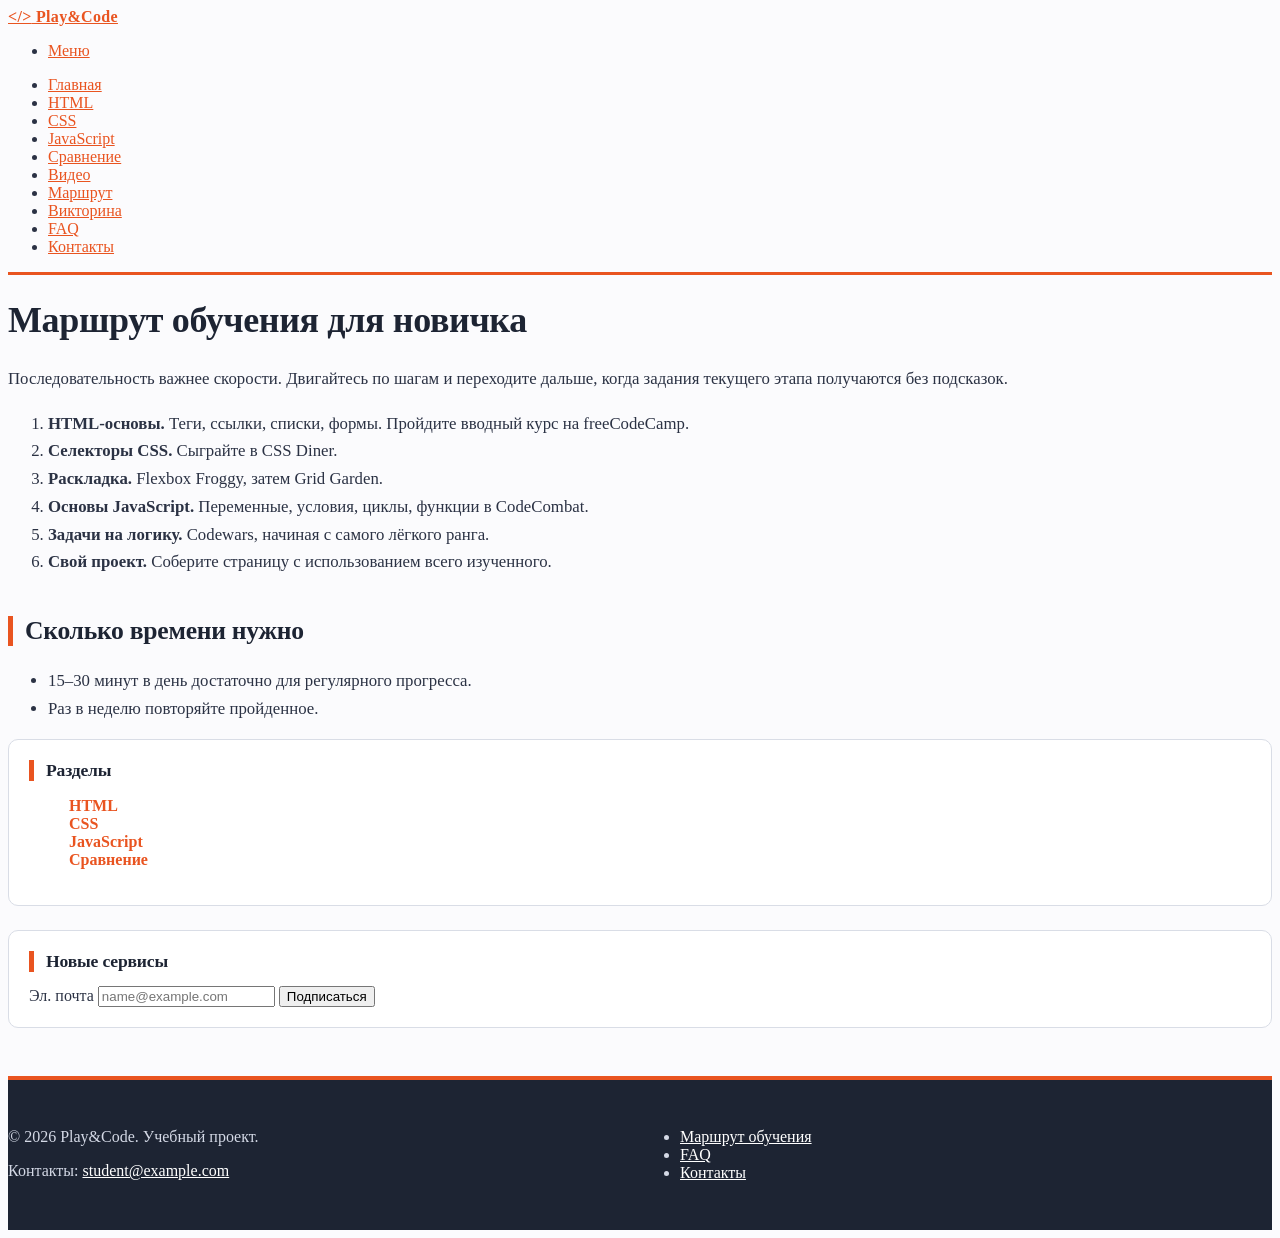
<file: roadmap.html>
<!DOCTYPE html>
<html lang="ru">
<head>
<meta charset="utf-8">
<meta name="viewport" content="width=device-width, initial-scale=1">
<title>Маршрут — Игровое обучение веб-разработке</title>
<meta name="description" content="Обзор игровых сервисов для изучения HTML, CSS и JavaScript.">
<link rel="stylesheet" href="https://assets.ubuntu.com/v1/vanilla-framework-version-4.0.0.min.css">
<link rel="stylesheet" href="css/custom.css">
</head>
<body>
<header id="navigation" class="p-navigation">
<div class="p-navigation__row">
<div class="p-navigation__banner">
<div class="p-navigation__tagged-logo"><a class="p-navigation__link site-logo" href="index.html"><span class="site-logo__mark">&lt;/&gt;</span> Play&amp;Code</a></div>
<ul class="p-navigation__items"><li class="p-navigation__item"><a class="p-navigation__link js-menu-toggle" href="#navigation" aria-expanded="false">Меню</a></li></ul>
</div>
<nav class="p-navigation__nav" aria-label="Основная навигация"><ul class="p-navigation__items"><li class="p-navigation__item"><a class="p-navigation__link" href="index.html">Главная</a></li><li class="p-navigation__item"><a class="p-navigation__link" href="html-games.html">HTML</a></li><li class="p-navigation__item"><a class="p-navigation__link" href="css-games.html">CSS</a></li><li class="p-navigation__item"><a class="p-navigation__link" href="js-games.html">JavaScript</a></li><li class="p-navigation__item"><a class="p-navigation__link" href="compare.html">Сравнение</a></li><li class="p-navigation__item"><a class="p-navigation__link" href="video.html">Видео</a></li><li class="p-navigation__item is-selected"><a class="p-navigation__link" href="roadmap.html">Маршрут</a></li><li class="p-navigation__item"><a class="p-navigation__link" href="quiz.html">Викторина</a></li><li class="p-navigation__item"><a class="p-navigation__link" href="faq.html">FAQ</a></li><li class="p-navigation__item"><a class="p-navigation__link" href="contacts.html">Контакты</a></li></ul></nav>
</div>
</header>
<div class="row">
<main class="col-9">
<h1>Маршрут обучения для новичка</h1><p>Последовательность важнее скорости. Двигайтесь по шагам и переходите дальше, когда задания текущего этапа получаются без подсказок.</p><ol><li><strong>HTML-основы.</strong> Теги, ссылки, списки, формы. Пройдите вводный курс на freeCodeCamp.</li><li><strong>Селекторы CSS.</strong> Сыграйте в CSS Diner.</li><li><strong>Раскладка.</strong> Flexbox Froggy, затем Grid Garden.</li><li><strong>Основы JavaScript.</strong> Переменные, условия, циклы, функции в CodeCombat.</li><li><strong>Задачи на логику.</strong> Codewars, начиная с самого лёгкого ранга.</li><li><strong>Свой проект.</strong> Соберите страницу с использованием всего изученного.</li></ol><h2>Сколько времени нужно</h2><ul><li>15–30 минут в день достаточно для регулярного прогресса.</li><li>Раз в неделю повторяйте пройденное.</li></ul>
</main>
<aside class="col-3">
<div class="sidebar">
<h2 class="p-heading--5 sidebar__title">Разделы</h2>
<ul class="sidebar__list"><li><a href="html-games.html">HTML</a></li><li><a href="css-games.html">CSS</a></li><li><a href="js-games.html">JavaScript</a></li><li><a href="compare.html">Сравнение</a></li></ul>
</div>
<form class="sidebar" action="#">
<h2 class="p-heading--5 sidebar__title">Новые сервисы</h2>
<label for="sub-email">Эл. почта</label>
<input type="email" id="sub-email" name="email" placeholder="name@example.com" required>
<button class="p-button--positive" type="submit">Подписаться</button>
</form>

</aside>
</div>
<footer class="site-footer">
<div class="row">
<div class="col-6"><p>&copy; 2026 Play&amp;Code. Учебный проект.</p><p>Контакты: <a href="mailto:student@example.com">student@example.com</a></p></div>
<div class="col-6"><ul class="p-list"><li><a href="roadmap.html">Маршрут обучения</a></li><li><a href="faq.html">FAQ</a></li><li><a href="contacts.html">Контакты</a></li></ul></div>
</div>
</footer>
<script src="js/main.js"></script>
</body>
</html>
</file>
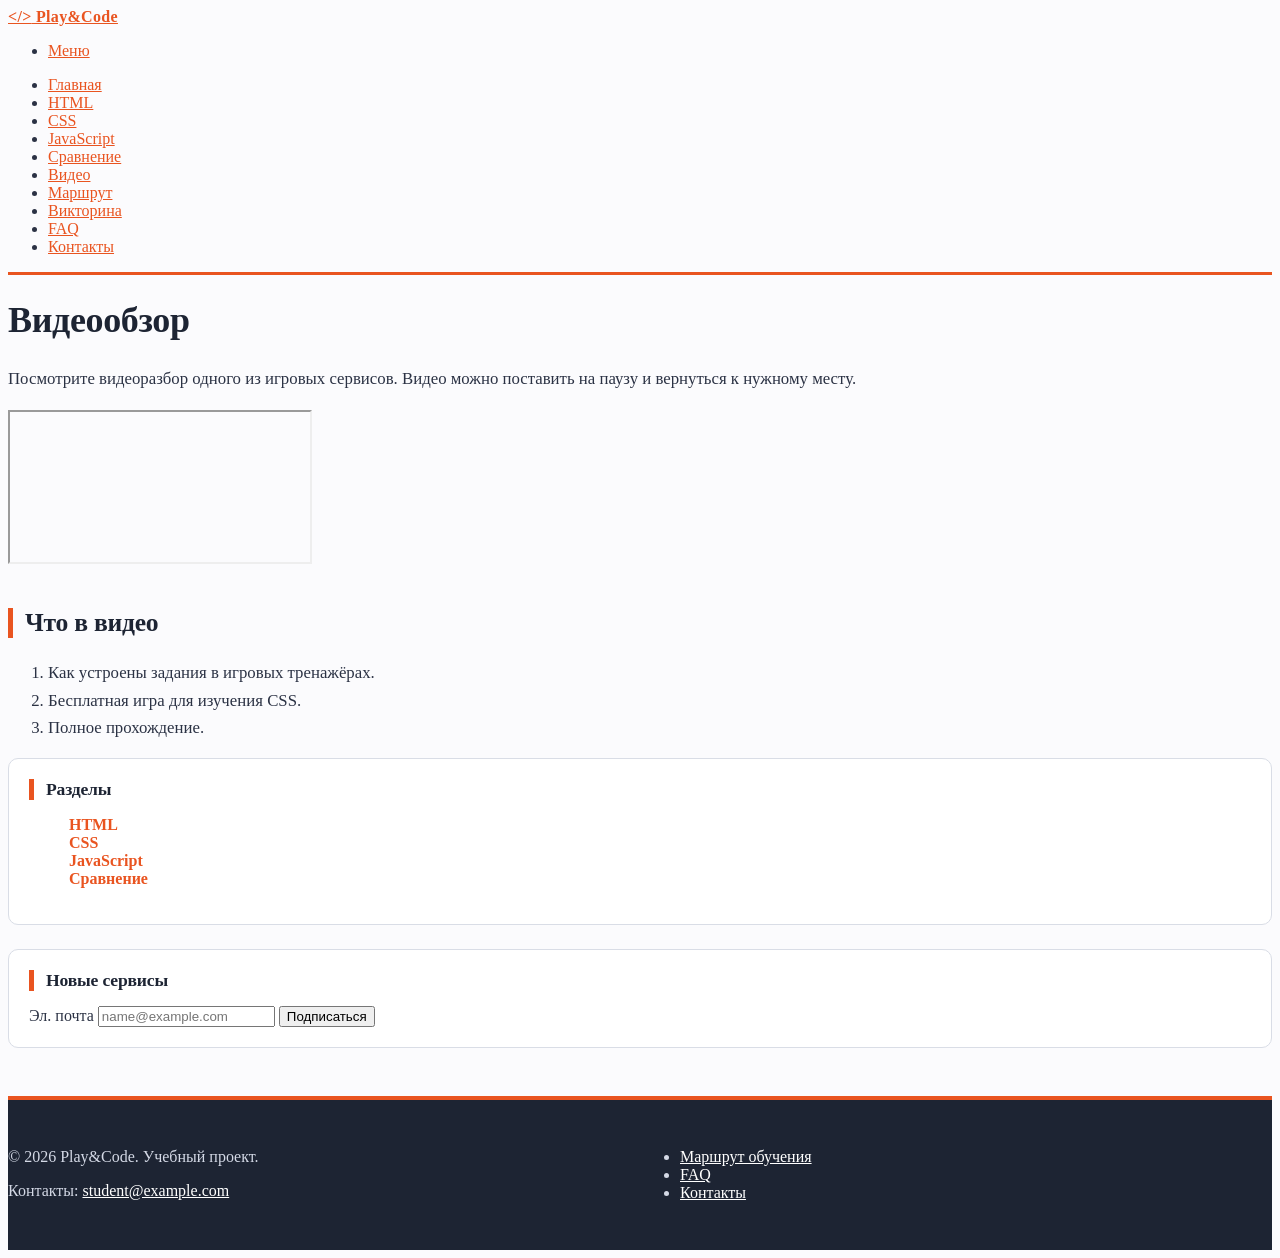
<file: video.html>
<!DOCTYPE html>
<html lang="ru">
<head>
<meta charset="utf-8">
<meta name="viewport" content="width=device-width, initial-scale=1">
<title>Видео — Игровое обучение веб-разработке</title>
<meta name="description" content="Обзор игровых сервисов для изучения HTML, CSS и JavaScript.">
<link rel="stylesheet" href="https://assets.ubuntu.com/v1/vanilla-framework-version-4.0.0.min.css">
<link rel="stylesheet" href="css/custom.css">
</head>
<body>
<header id="navigation" class="p-navigation">
<div class="p-navigation__row">
<div class="p-navigation__banner">
<div class="p-navigation__tagged-logo"><a class="p-navigation__link site-logo" href="index.html"><span class="site-logo__mark">&lt;/&gt;</span> Play&amp;Code</a></div>
<ul class="p-navigation__items"><li class="p-navigation__item"><a class="p-navigation__link js-menu-toggle" href="#navigation" aria-expanded="false">Меню</a></li></ul>
</div>
<nav class="p-navigation__nav" aria-label="Основная навигация"><ul class="p-navigation__items"><li class="p-navigation__item"><a class="p-navigation__link" href="index.html">Главная</a></li><li class="p-navigation__item"><a class="p-navigation__link" href="html-games.html">HTML</a></li><li class="p-navigation__item"><a class="p-navigation__link" href="css-games.html">CSS</a></li><li class="p-navigation__item"><a class="p-navigation__link" href="js-games.html">JavaScript</a></li><li class="p-navigation__item"><a class="p-navigation__link" href="compare.html">Сравнение</a></li><li class="p-navigation__item is-selected"><a class="p-navigation__link" href="video.html">Видео</a></li><li class="p-navigation__item"><a class="p-navigation__link" href="roadmap.html">Маршрут</a></li><li class="p-navigation__item"><a class="p-navigation__link" href="quiz.html">Викторина</a></li><li class="p-navigation__item"><a class="p-navigation__link" href="faq.html">FAQ</a></li><li class="p-navigation__item"><a class="p-navigation__link" href="contacts.html">Контакты</a></li></ul></nav>
</div>
</header>
<div class="row">
<main class="col-9">
<h1>Видеообзор</h1><p>Посмотрите видеоразбор одного из игровых сервисов. Видео можно поставить на паузу и вернуться к нужному месту.</p><div class="p-image-container--16-9"><iframe class="p-image-container__image" src="https://rutube.ru/play/embed/4b40047692e2a1b6b98f6edb10474937" title="Обзор игровых сервисов для изучения вёрстки" allow="clipboard-write; autoplay" allowfullscreen loading="lazy"></iframe></div><h2>Что в видео</h2><ol><li>Как устроены задания в игровых тренажёрах.</li><li>Бесплатная игра для изучения CSS.</li><li>Полное прохождение.</li></ol>
</main>
<aside class="col-3">
<div class="sidebar">
<h2 class="p-heading--5 sidebar__title">Разделы</h2>
<ul class="sidebar__list"><li><a href="html-games.html">HTML</a></li><li><a href="css-games.html">CSS</a></li><li><a href="js-games.html">JavaScript</a></li><li><a href="compare.html">Сравнение</a></li></ul>
</div>
<form class="sidebar" action="#">
<h2 class="p-heading--5 sidebar__title">Новые сервисы</h2>
<label for="sub-email">Эл. почта</label>
<input type="email" id="sub-email" name="email" placeholder="name@example.com" required>
<button class="p-button--positive" type="submit">Подписаться</button>
</form>

</aside>
</div>
<footer class="site-footer">
<div class="row">
<div class="col-6"><p>&copy; 2026 Play&amp;Code. Учебный проект.</p><p>Контакты: <a href="mailto:student@example.com">student@example.com</a></p></div>
<div class="col-6"><ul class="p-list"><li><a href="roadmap.html">Маршрут обучения</a></li><li><a href="faq.html">FAQ</a></li><li><a href="contacts.html">Контакты</a></li></ul></div>
</div>
</footer>
<script src="js/main.js"></script>
</body>
</html>
</file>
<file: css/custom.css>
:root{--accent:#e95420;--accent-2:#5bc0be;--ink:#1d2433;--soft:#f3f5f9;--line:#d9dde6}
body{background:#fbfbfd;color:#2b3244}
h1,h2,h3{color:var(--ink);font-weight:700;letter-spacing:-.01em}
h1{font-size:2.25rem}
h2{font-size:1.6rem;margin-top:2.5rem;padding-left:.75rem;border-left:5px solid var(--accent)}
a{color:var(--accent)}
main p,main li{max-width:none;font-size:1.05rem;line-height:1.65}

.site-logo{font-weight:700;letter-spacing:.02em}
.site-logo__mark{color:var(--accent)}
.p-navigation{border-bottom:3px solid var(--accent)}

.hero{background:linear-gradient(135deg,#1d2433 0%,#2e3b5c 60%,#e95420 160%);color:#fff;padding:3rem 2rem;border-radius:14px;margin-top:1.5rem}
.hero__title{color:#fff;max-width:18ch;font-size:2.4rem;margin-bottom:1rem}
.hero__lead{color:#dfe4f0;max-width:60ch;font-size:1.15rem}
.hero__image{width:100%;max-width:100%;height:auto;display:block;margin:1.5rem 0;border-radius:14px}

/* карточки: своя сетка вместо вложенных колонок Vanilla */
.cards{display:grid;grid-template-columns:repeat(auto-fill,minmax(260px,1fr));gap:1.25rem;margin:1.25rem 0}
.cards__item{min-width:0}
.game-card{border:1px solid var(--line);border-top:5px solid var(--accent);border-radius:10px;padding:1.4rem;height:100%;background:#fff;box-shadow:0 2px 6px rgba(29,36,51,.06);transition:transform .15s,box-shadow .15s}
.game-card:hover{transform:translateY(-4px);box-shadow:0 12px 24px rgba(29,36,51,.15)}
.game-card__title{margin:0 0 .5rem;font-size:1.3rem}
.game-card__tag{display:inline-block;padding:.15rem .7rem;border-radius:999px;background:#fde6dc;color:#a13a12;font-size:.8rem;font-weight:700;margin-bottom:.75rem}
.game-card p{font-size:1rem}
.game-card a{font-weight:700;text-decoration:none}
.game-card a::after{content:" →"}

/* список преимуществ */
.p-list--divided{list-style:none;margin:1rem 0;padding:0}
.p-list--divided .p-list__item{background:#fff;border:1px solid var(--line);border-left:5px solid var(--accent-2);border-radius:8px;padding:.85rem 1.1rem;margin-bottom:.75rem}

.sidebar{background:#fff;border:1px solid var(--line);border-radius:10px;padding:1.25rem;margin-bottom:1.5rem}
.sidebar__title{margin-top:0;font-size:1.1rem}
.sidebar__list{list-style:none;margin-left:0}
.sidebar__list a{text-decoration:none;font-weight:600}

.table-wrap{overflow-x:auto;border:1px solid var(--line);border-radius:10px;background:#fff}
table{border-collapse:collapse;margin:0}
caption{padding:.75rem 1rem;font-weight:700;text-align:left}
thead th{background:var(--ink);color:#fff}
tbody tr:nth-child(even){background:var(--soft)}

.faq__item{border:1px solid var(--line);border-radius:10px;background:#fff;padding:.9rem 1.1rem;margin-bottom:.75rem}
.faq__item summary{cursor:pointer;font-weight:700}

.site-footer{background:var(--ink);color:#d4d9e6;padding:2rem 0;margin-top:3rem;border-top:4px solid var(--accent)}
.site-footer .row{display:grid!important;grid-template-columns:1fr 1fr!important}
.site-footer a{color:#fff}
.quiz__result{font-weight:700;color:var(--accent)}

@media (min-width:992px){.hero{padding:5rem 3rem}.hero__title{font-size:3.2rem}}
.page-banner{width:100%;height:auto;display:block;border-radius:14px;margin:1rem 0 1.5rem}
.p-notification--information{margin-top:2rem}
</file>
